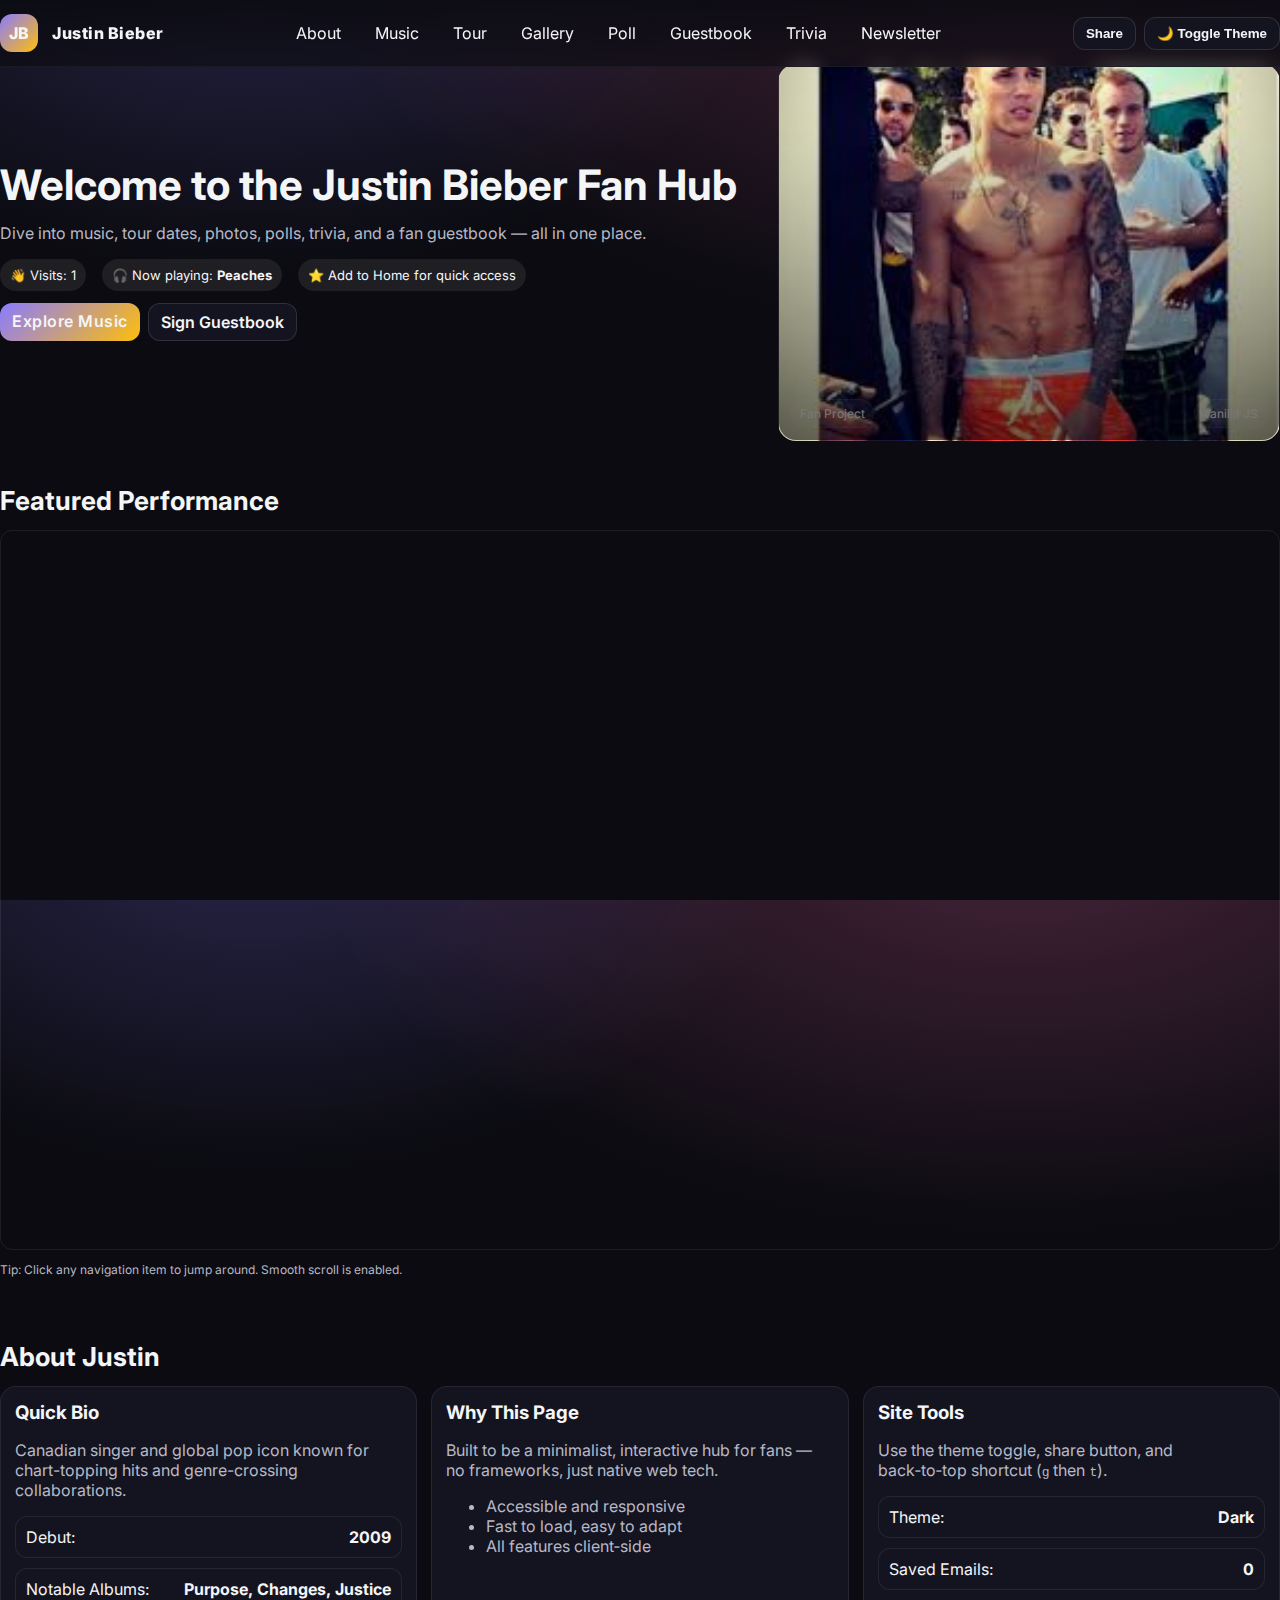
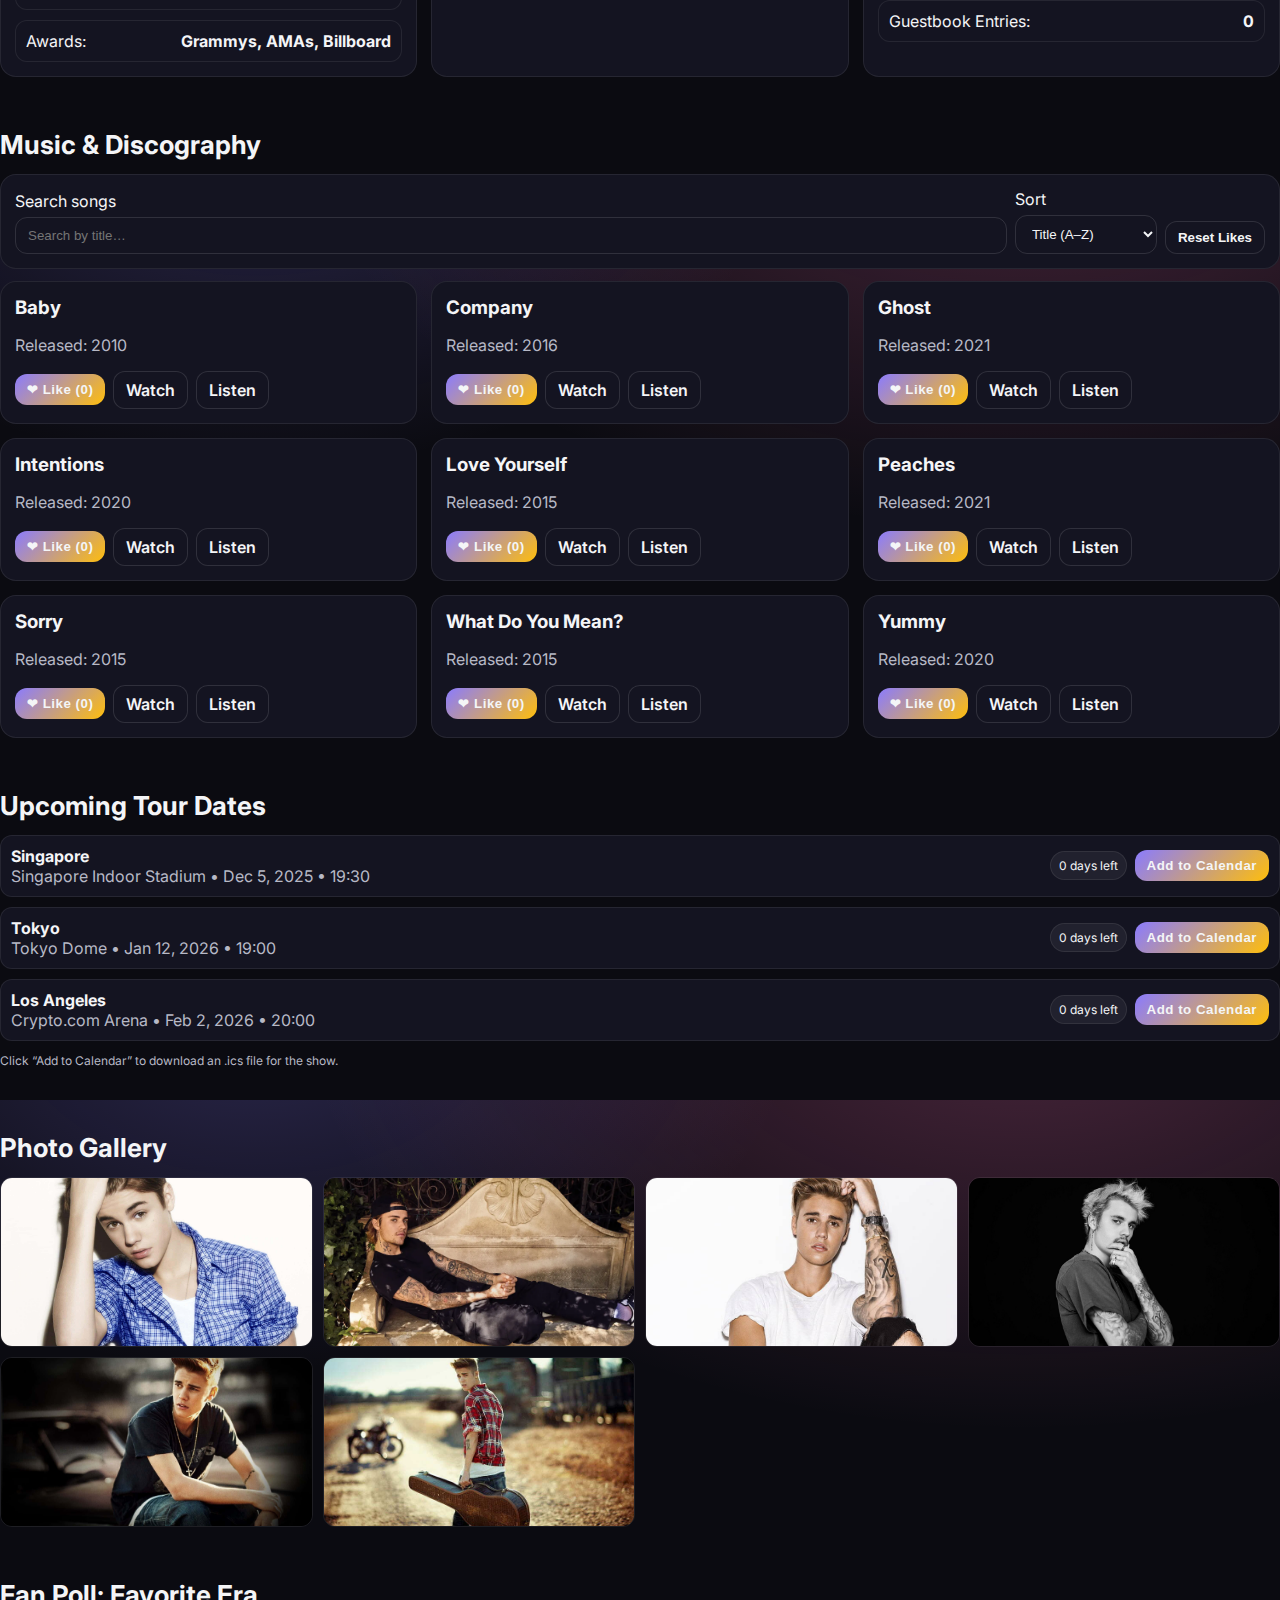
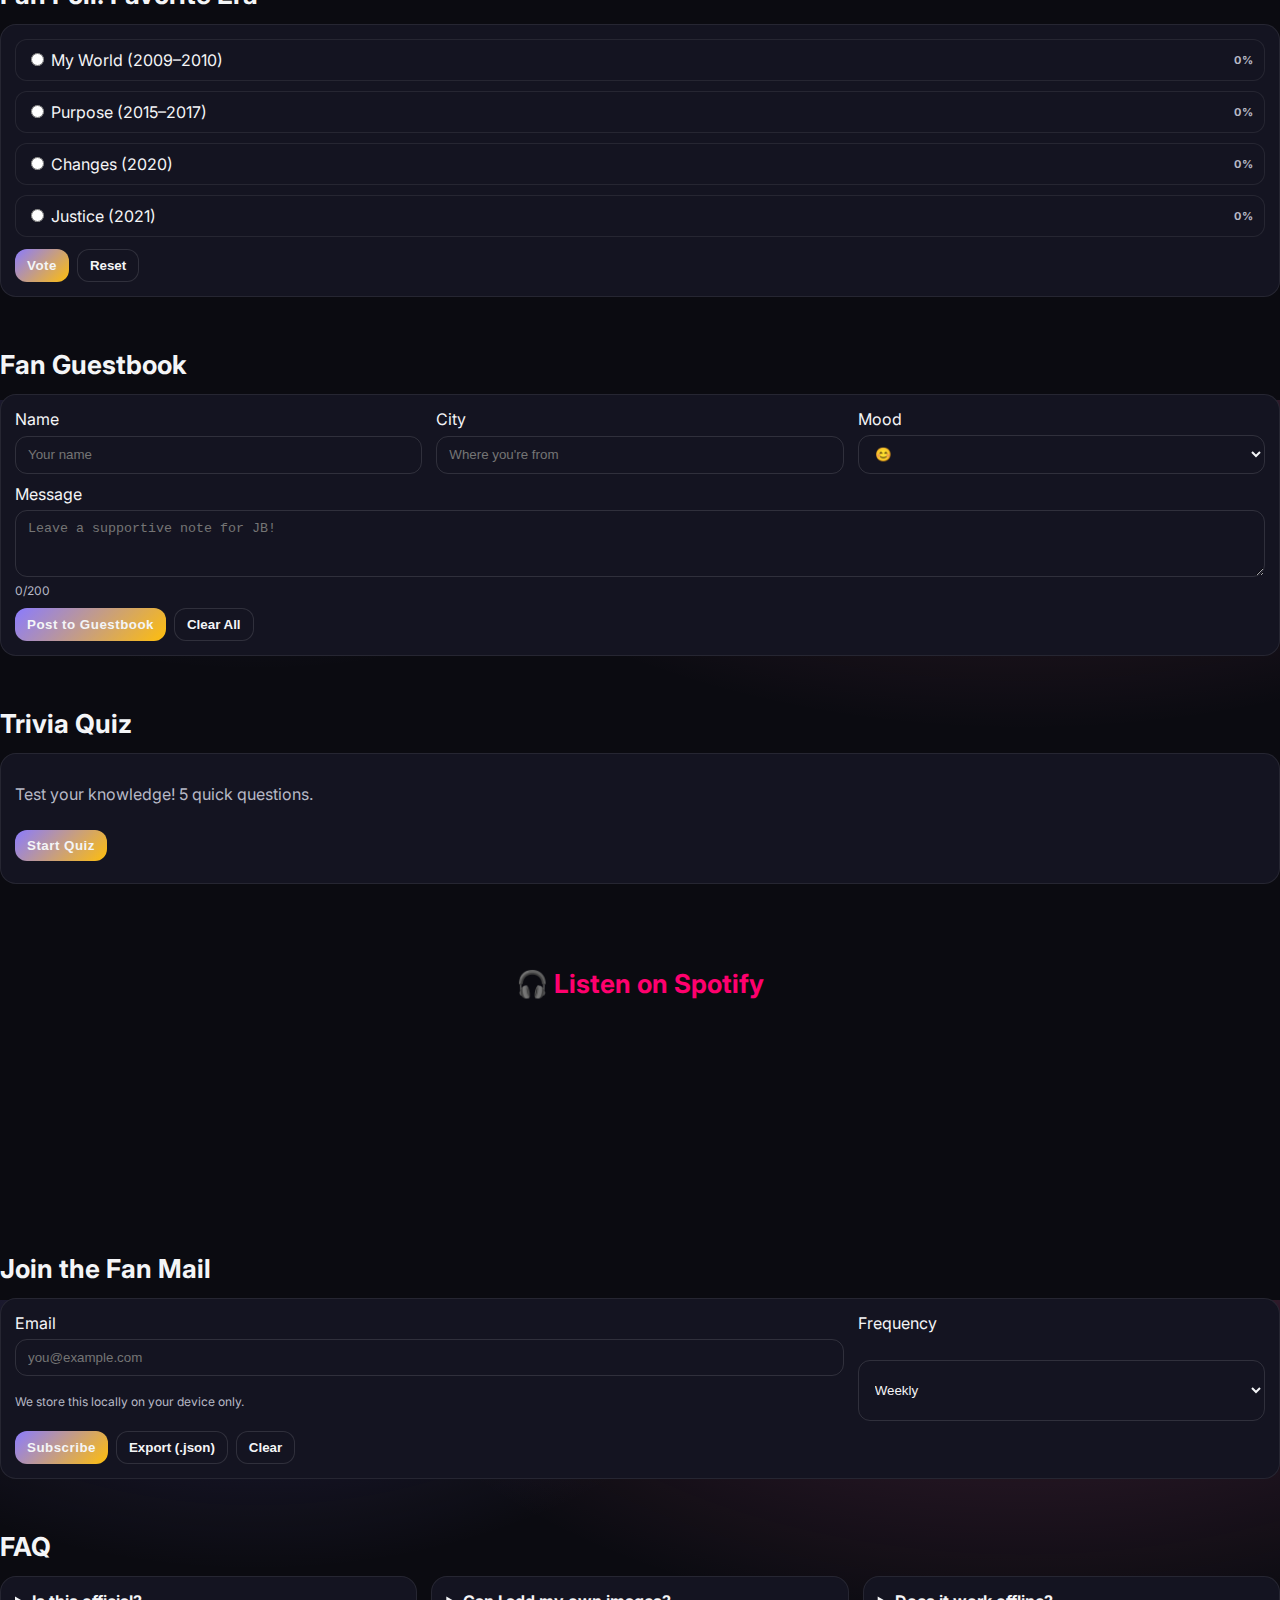
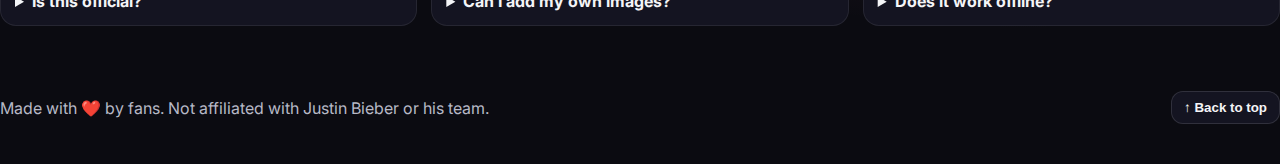
<file: fanpage.html>
<!DOCTYPE html>
<html lang="en">

<head>
    <meta charset="utf-8" />
    <meta name="viewport" content="width=device-width, initial-scale=1" />
    <title>Justin Bieber — Fan Page</title>
    <meta name="description"
        content="A fan-made, interactive Justin Bieber page built with vanilla HTML, CSS, and JS." />
    <link rel="preconnect" href="https://fonts.googleapis.com">
    <link rel="preconnect" href="https://fonts.gstatic.com" crossorigin>
    <link href="https://fonts.googleapis.com/css2?family=Inter:wght@400;600;800&display=swap" rel="stylesheet">
    <style>
        :root {
            --bg: #0b0b11;
            --elev: #141421;
            --text: #f4f5f7;
            --muted: #b7b9c6;
            --brand: #8a7bff;
            --accent: #ff72b6;
            --success: #3dd9a3;
            --warning: #ffd166;
            --danger: #ff6b6b;
            --ring: rgba(138, 123, 255, .45);
            --primary: #ff006e;
            /* Hot pink */
            --secondary: #8338ec;
            /* Purple */
            --accent: #ffbe0b;
            /* Yellow */

        }

        [data-theme="light"] {
            --bg: #ffffff;
            --elev: #f4f4f8;
            --text: #111217;
            --muted: #4a4d57;
            --brand: #5b45ff;
            --accent: #ff4fa3;
            --ring: rgba(91, 69, 255, .35);
        }

        * {
            box-sizing: border-box
        }

        html,
        body {
            height: 100%
        }

        body {
            margin: 0;
            font-family: Inter, system-ui, -apple-system, Segoe UI, Roboto, Arial, sans-serif;
            background: radial-gradient(1200px 700px at 80% -10%, rgba(255, 114, 182, .25), transparent 60%),
                radial-gradient(900px 600px at 20% -10%, rgba(138, 123, 255, .25), transparent 60%),
                var(--bg);
            color: var(--text);
        }

        a {
            color: inherit;
            text-decoration: none
        }

        /* Header */
        header {
            position: fixed;
            top: 0;
            z-index: 50;
            width: 100%;
            backdrop-filter: blur(8px);
            background: linear-gradient(180deg, rgba(11, 11, 17, .9), rgba(11, 11, 17, .6));
            border-bottom: 1px solid rgba(255, 255, 255, .06);
        }

        .container {
            max-width: 1300px;
            margin: 0 auto;
            padding: 10 16px
        }

        .nav {
            display: flex;
            align-items: center;
            justify-content: space-between;
            padding: 14px 0
        }

        .nav .left {
            display: flex;
            align-items: center;
            gap: 14px
        }

        .logo {
            width: 38px;
            height: 38px;
            border-radius: 12px;
            display: grid;
            place-items: center;
            background: linear-gradient(135deg, var(--brand), var(--accent));
            font-weight: 800;
            letter-spacing: .5px
        }

        .brand {
            font-weight: 800;
            letter-spacing: .5px
        }

        nav ul {
            list-style: none;
            display: flex;
            gap: 14px;
            padding: 0;
            margin: 0;
            flex-wrap: wrap
        }

        nav a {
            padding: 8px 10px;
            border-radius: 10px
        }

        nav a.active,
        nav a:hover {
            background: rgba(255, 255, 255, .08)
        }

        .actions {
            display: flex;
            gap: 8px;
            align-items: center
        }

        .btn {
            border: 1px solid rgba(255, 255, 255, .12);
            background: var(--elev);
            color: var(--text);
            padding: 8px 12px;
            border-radius: 12px;
            cursor: pointer;
            transition: .2s;
            font-weight: 600
        }

        .btn:hover {
            transform: translateY(-1px)
        }

        .btn.brand {
            background: linear-gradient(135deg, var(--brand), var(--accent));
            border: none
        }

        /* Hero */
        .hero {
            display: grid;
            grid-template-columns: 1.2fr .8fr;
            gap: 24px;
            align-items: center;
            padding: 32px 0 18px;
            margin: 32px 0 0;
        }

        .hero h1 {
            font-size: 42px;
            line-height: 1.05;
            margin: 0 0 8px
        }

        .kicker {
            color: var(--muted);
            font-weight: 600;
            letter-spacing: .1em;
            text-transform: uppercase;
            font-size: 12px
        }

        .hero p {
            color: var(--muted)
        }

        .statbar {
            display: flex;
            gap: 16px;
            flex-wrap: wrap;
            margin-top: 8px
        }

        .pill {
            padding: 8px 10px;
            border-radius: 999px;
            background: rgba(255, 255, 255, .08);
            font-size: 13px
        }

        .hero-card {
            aspect-ratio: 4/3;
            border-radius: 18px;
            overflow: hidden;
            position: relative;
            border: 1px solid rgba(255, 255, 255, .08);
            background: url('./justin/justin7.jpg') center/cover no-repeat;
        }

        .hero-card::after {
            content: "";
            position: absolute;
            inset: 0;
            background: linear-gradient(180deg, transparent, rgba(0, 0, 0, .55))
        }

        .hero-card .caption {
            position: absolute;
            left: 12px;
            bottom: 12px;
            right: 12px;
            display: flex;
            justify-content: space-between;
            align-items: end
        }

        /* Sections */
        section {
            scroll-margin-top: 84px;
            padding: 26px 0
        }

        h2 {
            font-size: 26px;
            margin: 0 0 14px
        }

        .grid {
            display: grid;
            gap: 14px
        }

        .grid.cols-3 {
            grid-template-columns: repeat(3, minmax(0, 1fr))
        }

        .grid.cols-4 {
            grid-template-columns: repeat(4, minmax(0, 1fr))
        }

        .card {
            background: var(--elev);
            border: 1px solid rgba(255, 255, 255, .08);
            border-radius: 16px;
            padding: 14px
        }

        .card h3 {
            margin: 0 0 6px
        }

        .muted {
            color: var(--muted)
        }

        .chip {
            display: inline-flex;
            align-items: center;
            gap: 6px;
            padding: 6px 8px;
            border-radius: 999px;
            font-size: 12px;
            background: rgba(255, 255, 255, .06);
            border: 1px solid rgba(255, 255, 255, .08)
        }

        .media {
            width: 100%;
            aspect-ratio: 16/9;
            border-radius: 12px;
            overflow: hidden;
            border: 1px solid rgba(255, 255, 255, .08)
        }

        iframe {
            width: 100%;
            height: 100%;
            border: 0
        }

        /* Gallery */
        .gallery {
            display: grid;
            grid-template-columns: repeat(4, minmax(0, 1fr));
            gap: 10px
        }

        .gallery img {
            width: 100%;
            height: 170px;
            object-fit: cover;
            border-radius: 12px;
            cursor: pointer;
            border: 1px solid rgba(255, 255, 255, .08)
        }

        /* Modal */
        .modal {
            position: fixed;
            inset: 0;
            background: rgba(0, 0, 0, .8);
            display: none;
            align-items: center;
            justify-content: center;
            z-index: 100
        }

        .modal.open {
            display: flex
        }

        .modal img {
            max-width: 92vw;
            max-height: 86vh;
            border-radius: 12px;
        }

        /* Lists */
        .list {
            display: grid;
            gap: 10px
        }

        .list .row {
            display: flex;
            align-items: center;
            justify-content: space-between;
            gap: 10px;
            padding: 10px;
            border-radius: 12px;
            background: var(--elev);
            border: 1px solid rgba(255, 255, 255, .08)
        }

        /* Forms */
        .field {
            display: grid;
            gap: 6px;
        }

        .field input,
        .field textarea,
        .field select {
            padding: 10px 12px;
            border-radius: 12px;
            border: 1px solid rgba(255, 255, 255, .12);
            background: transparent;
            color: var(--text)
        }

        .hint {
            font-size: 12px;
            color: var(--muted)
        }

        .ring {
            outline: 2px solid var(--ring)
        }

        /* Footer */
        footer {
            padding: 30px 0;
            color: var(--muted)
        }

        /* Responsive */
        @media (max-width: 900px) {
            .hero {
                grid-template-columns: 1fr;
            }

            .gallery {
                grid-template-columns: repeat(2, minmax(0, 1fr))
            }

            .grid.cols-3 {
                grid-template-columns: repeat(2, minmax(0, 1fr))
            }

            .grid.cols-4 {
                grid-template-columns: repeat(2, minmax(0, 1fr))
            }
        }

        @media (max-width: 560px) {
            nav ul {
                display: none
            }

            .gallery {
                grid-template-columns: repeat(1, minmax(0, 1fr))
            }

            .grid.cols-3,
            .grid.cols-4 {
                grid-template-columns: repeat(1, minmax(0, 1fr))
            }
        }

        /* Toast */
        .toast {
            position: fixed;
            bottom: 16px;
            right: 16px;
            background: var(--elev);
            padding: 12px 14px;
            border-radius: 12px;
            border: 1px solid rgba(255, 255, 255, .08);
            display: none
        }

        .toast.show {
            display: block
        }

        .badge {
            font-size: 11px;
            font-weight: 700;
            letter-spacing: .08em;
            text-transform: uppercase;
            color: var(--muted)
        }

        #spotify {
            margin: 2rem auto;
            text-align: center;
            max-width: 800px;
        }

        #spotify h2 {
            margin-bottom: 1rem;
            color: var(--primary);
        }
    </style>
</head>

<body>
    <header>
        <div class="container nav">
            <div class="left">
                <div class="logo" aria-hidden="true">JB</div>
                <div class="brand">Justin Bieber </div>
            </div>
            <nav aria-label="Primary">
                <ul>
                    <li><a href="#about">About</a></li>
                    <li><a href="#music">Music</a></li>
                    <li><a href="#tour">Tour</a></li>
                    <li><a href="#gallery">Gallery</a></li>
                    <li><a href="#poll">Poll</a></li>
                    <li><a href="#guestbook">Guestbook</a></li>
                    <li><a href="#trivia">Trivia</a></li>
                    <li><a href="#newsletter">Newsletter</a></li>
                </ul>
            </nav>
            <div class="actions">
                <button id="shareBtn" class="btn" title="Share this page">Share</button>
                <button id="themeBtn" class="btn">🌙 Toggle Theme</button>
            </div>
        </div>
    </header>

    <main class="container">
        <!-- HERO -->
        <section class="hero" id="home" aria-labelledby="home-title">
            <div>
                <div class="kicker"></div>
                <h1 id="home-title">Welcome to the Justin Bieber Fan Hub</h1>
                <p>
                    Dive into music, tour dates, photos, polls, trivia, and a fan guestbook — all in one place.
                </p>
                <div class="statbar">
                    <span class="pill" id="visitorCount">👋 Visits: 0</span>
                    <span class="pill">🎧 Now playing: <strong>Peaches</strong></span>
                    <span class="pill">⭐ Add to Home for quick access</span>
                </div>
                <div style="margin-top:12px; display:flex; gap:8px; flex-wrap:wrap">
                    <a class="btn brand" href="#music">Explore Music</a>
                    <a class="btn" href="#guestbook">Sign Guestbook</a>
                </div>
            </div>
            <div class="hero-card" role="img" aria-label="Concert crowd with lights">
                <div class="caption">
                    <span class="chip">Fan Project</span>
                    <span class="chip">Vanilla JS</span>
                </div>
            </div>
        </section>

        <!-- MEDIA FEATURE -->
        <section aria-labelledby="media-title">
            <h2 id="media-title">Featured Performance</h2>
            <div class="media">
                <iframe src="https://www.youtube.com/embed/tQ0yjYUFKAE" title="Justin Bieber - Peaches (Live)"></iframe>
            </div>
            <p class="hint">Tip: Click any navigation item to jump around. Smooth scroll is enabled.</p>
        </section>

        <!-- ABOUT -->
        <section id="about" aria-labelledby="about-title">
            <h2 id="about-title">About Justin</h2>
            <div class="grid cols-3">
                <article class="card">
                    <h3>Quick Bio</h3>
                    <p class="muted">Canadian singer and global pop icon known for chart-topping hits and genre-crossing
                        collaborations.</p>
                    <div class="list">
                        <div class="row"><span>Debut:</span><strong>2009</strong></div>
                        <div class="row"><span>Notable Albums:</span><strong>Purpose, Changes, Justice</strong></div>
                        <div class="row"><span>Awards:</span><strong>Grammys, AMAs, Billboard</strong></div>
                    </div>
                </article>
                <article class="card">
                    <h3>Why This Page</h3>
                    <p class="muted">Built to be a minimalist, interactive hub for fans — no frameworks, just native web
                        tech.</p>
                    <ul class="muted">
                        <li>Accessible and responsive</li>
                        <li>Fast to load, easy to adapt</li>
                        <li>All features client‑side</li>
                    </ul>
                </article>
                <article class="card">
                    <h3>Site Tools</h3>
                    <p class="muted">Use the theme toggle, share button, and back‑to‑top shortcut (<kbd>g</kbd> then
                        <kbd>t</kbd>).
                    </p>
                    <div class="list">
                        <div class="row"><span>Theme:</span><strong id="themeStatus">Dark</strong></div>
                        <div class="row"><span>Saved Emails:</span><strong id="emailCount">0</strong></div>
                        <div class="row"><span>Guestbook Entries:</span><strong id="entryCount">0</strong></div>
                    </div>
                </article>
            </div>
        </section>

        <!-- MUSIC / DISCOGRAPHY -->
        <section id="music" aria-labelledby="music-title">
            <h2 id="music-title">Music & Discography</h2>
            <div class="card" style="margin-bottom:12px">
                <div style="display:flex; gap:8px; flex-wrap:wrap; align-items:end">
                    <div class="field" style="flex:1 1 260px">
                        <label for="songSearch">Search songs</label>
                        <input id="songSearch" type="search" placeholder="Search by title…" />
                    </div>
                    <div class="field">
                        <label for="sortSongs">Sort</label>
                        <select id="sortSongs">
                            <option value="title">Title (A–Z)</option>
                            <option value="year">Year (new→old)</option>
                            <option value="likes">Most liked</option>
                        </select>
                    </div>
                    <button id="clearLikes" class="btn" title="Reset likes">Reset Likes</button>
                </div>
            </div>
            <div class="grid cols-3" id="songsGrid" aria-live="polite"></div>
        </section>

        <!-- TOUR -->
        <section id="tour" aria-labelledby="tour-title">
            <h2 id="tour-title">Upcoming Tour Dates</h2>
            <div class="list" id="tourList"></div>
            <p class="hint">Click “Add to Calendar” to download an .ics file for the show.</p>
        </section>

        <!-- GALLERY -->
        <section id="gallery" aria-labelledby="gallery-title">
            <h2 id="gallery-title">Photo Gallery</h2>
            <div class="gallery" id="galleryGrid" aria-live="polite"></div>
            <div class="modal" id="lightbox" role="dialog" aria-modal="true" aria-label="Image preview">
                <img alt="Preview" />
            </div>
        </section>

        <!-- POLL -->
        <section id="poll" aria-labelledby="poll-title">
            <h2 id="poll-title">Fan Poll: Favorite Era</h2>
            <form class="card" id="pollForm">
                <div class="list">
                    <label class="row"><span><input type="radio" name="era" value="My World" required> My World
                            (2009–2010)</span> <span class="badge" id="myworldPct">0%</span></label>
                    <label class="row"><span><input type="radio" name="era" value="Purpose"> Purpose (2015–2017)</span>
                        <span class="badge" id="purposePct">0%</span></label>
                    <label class="row"><span><input type="radio" name="era" value="Changes"> Changes (2020)</span> <span
                            class="badge" id="changesPct">0%</span></label>
                    <label class="row"><span><input type="radio" name="era" value="Justice"> Justice (2021)</span> <span
                            class="badge" id="justicePct">0%</span></label>
                </div>
                <div style="display:flex; gap:8px; margin-top:12px">
                    <button class="btn brand" type="submit">Vote</button>
                    <button class="btn" type="button" id="resetPoll">Reset</button>
                </div>
                <p class="hint" id="pollThanks" hidden>Thanks for voting! Your vote is saved on this device.</p>
            </form>
        </section>

        <!-- GUESTBOOK -->
        <section id="guestbook" aria-labelledby="guestbook-title">
            <h2 id="guestbook-title">Fan Guestbook</h2>
            <form class="card" id="guestForm">
                <div class="grid cols-3">
                    <div class="field">
                        <label for="guestName">Name</label>
                        <input id="guestName" placeholder="Your name" required maxlength="40" />
                    </div>
                    <div class="field">
                        <label for="guestCity">City</label>
                        <input id="guestCity" placeholder="Where you're from" maxlength="40" />
                    </div>
                    <div class="field">
                        <label for="guestMood">Mood</label>
                        <select id="guestMood">
                            <option>😊</option>
                            <option>🥳</option>
                            <option>😭</option>
                            <option>🔥</option>
                            <option>💖</option>
                        </select>
                    </div>
                </div>
                <div class="field" style="margin-top:10px">
                    <label for="guestMessage">Message</label>
                    <textarea id="guestMessage" placeholder="Leave a supportive note for JB!" required rows="3"
                        maxlength="200"></textarea>
                    <div class="hint"><span id="charCount">0</span>/200</div>
                </div>
                <div style="display:flex; gap:8px; margin-top:10px">
                    <button class="btn brand" type="submit">Post to Guestbook</button>
                    <button class="btn" type="button" id="clearGuestbook">Clear All</button>
                </div>
            </form>
            <div class="list" id="guestEntries" aria-live="polite"></div>
        </section>

        <!-- TRIVIA -->
        <section id="trivia" aria-labelledby="trivia-title">
            <h2 id="trivia-title">Trivia Quiz</h2>
            <div class="card">
                <p class="muted">Test your knowledge! 5 quick questions.</p>
                <div id="quiz"></div>
                <button id="startQuiz" class="btn brand" style="margin-top:10px">Start Quiz</button>
                <div id="quizResult" class="hint" style="margin-top:8px"></div>
            </div>
        </section>

        <section id="spotify">
            <h2>🎧 Listen on Spotify</h2>
            <div class="spotify-embed">
                <iframe style="border-radius:12px"
                    src="https://open.spotify.com/embed/playlist/37i9dQZF1DXc2aPBXGmXrt"
                    width="100%" height="380" frameborder="0"
                    allow="autoplay; clipboard-write; encrypted-media; fullscreen; picture-in-picture" loading="lazy">
                </iframe>
            </div>
        </section>

        <!-- NEWSLETTER -->
        <section id="newsletter" aria-labelledby="newsletter-title">
            <h2 id="newsletter-title">Join the Fan Mail</h2>
            <form class="card" id="mailForm">
                <div class="grid cols-3">
                    <div class="field" style="grid-column: span 2">
                        <label for="mailEmail">Email</label>
                        <input id="mailEmail" type="email" placeholder="you@example.com" required />
                        <p class="hint">We store this locally on your device only.</p>
                    </div>
                    <div class="field">
                        <label for="mailFreq">Frequency</label>
                        <select id="mailFreq">
                            <option>Weekly</option>
                            <option>Monthly</option>
                            <option>Only big updates</option>
                        </select>
                    </div>
                </div>
                <div style="display:flex; gap:8px; margin-top:10px">
                    <button class="btn brand" type="submit">Subscribe</button>
                    <button class="btn" type="button" id="exportEmails">Export (.json)</button>
                    <button class="btn" type="button" id="clearEmails">Clear</button>
                </div>
            </form>
        </section>


        <!-- FAQ -->
        <section aria-labelledby="faq-title">
            <h2 id="faq-title">FAQ</h2>
            <div class="grid cols-3">
                <details class="card">
                    <summary><strong>Is this official?</strong></summary>
                    <p class="muted">No. It's a fan project for learning and fun.</p>
                </details>
                <details class="card">
                    <summary><strong>Can I add my own images?</strong></summary>
                    <p class="muted">Yes. Replace the gallery URLs in the script at the end of the file.</p>
                </details>
                <details class="card">
                    <summary><strong>Does it work offline?</strong></summary>
                    <p class="muted">Most parts do, since everything is client-side.</p>
                </details>
            </div>
        </section>



    </main>

    <footer class="container">
        <div style="display:flex; align-items:center; justify-content:space-between; gap:10px; flex-wrap:wrap">
            <p>Made with ❤️ by fans. Not affiliated with Justin Bieber or his team.</p>
            <button id="toTop" class="btn">↑ Back to top</button>
        </div>
    </footer>

    <div class="toast" id="toast" role="status" aria-live="polite"></div>

    <script>
        // ===== Utilities =====
        const $ = (sel, el = document) => el.querySelector(sel);
        const $$ = (sel, el = document) => Array.from(el.querySelectorAll(sel));
        const toast = (msg) => { const t = $('#toast'); t.textContent = msg; t.classList.add('show'); setTimeout(() => t.classList.remove('show'), 1800); };
        const save = (k, v) => localStorage.setItem(k, JSON.stringify(v));
        const load = (k, d = null) => { try { return JSON.parse(localStorage.getItem(k)) ?? d } catch { return d } };

        // ===== Nav active + smooth scroll =====
        $$('nav a').forEach(a => a.addEventListener('click', e => {
            e.preventDefault(); document.querySelector(a.getAttribute('href')).scrollIntoView({ behavior: 'smooth' });
        }));
        const onScroll = () => {
            const y = scrollY + 90;
            $$('main section[id]').forEach(sec => {
                const a = document.querySelector(`nav a[href="#${sec.id}"]`);
                if (!a) return; const top = sec.offsetTop, bottom = top + sec.offsetHeight; a.classList.toggle('active', y >= top && y < bottom);
            });
        };
        document.addEventListener('scroll', onScroll, { passive: true });

        // ===== Theme Toggle =====
        const THEME_KEY = 'jb_theme';
        const setTheme = (theme) => { document.documentElement.setAttribute('data-theme', theme); $('#themeStatus').textContent = theme === 'light' ? 'Light' : 'Dark'; save(THEME_KEY, theme); };
        const initTheme = () => setTheme(load(THEME_KEY, 'dark'));
        $('#themeBtn').addEventListener('click', () => setTheme(document.documentElement.getAttribute('data-theme') === 'light' ? 'dark' : 'light'));

        // ===== Visitor count (local device) =====
        const VISIT_KEY = 'jb_visits';
        const visits = (load(VISIT_KEY, 0) + 1); save(VISIT_KEY, visits); $('#visitorCount').textContent = `👋 Visits: ${visits}`;

        // ===== Share button =====
        $('#shareBtn').addEventListener('click', async () => {
            const data = { title: 'Justin Bieber — Fan Page', text: 'Check out this fan-made, interactive JB page!', url: location.href };
            if (navigator.share) { try { await navigator.share(data); } catch { } } else {
                await navigator.clipboard.writeText(location.href); toast('Link copied to clipboard');
            }
        });

        // ===== Back to top + keyboard shortcut =====
        $('#toTop').addEventListener('click', () => window.scrollTo({ top: 0, behavior: 'smooth' }));
        let gPressed = false; window.addEventListener('keydown', (e) => { if (e.key === 'g') { gPressed = true; setTimeout(() => gPressed = false, 700); } if (e.key === 't' && gPressed) { window.scrollTo({ top: 0, behavior: 'smooth' }); } });

        // ===== Songs data =====
        const SONG_KEY = 'jb_songLikes';
        const songs = [
            { title: 'Baby', year: 2010 },
            { title: 'Sorry', year: 2015 },
            { title: 'Love Yourself', year: 2015 },
            { title: 'Peaches', year: 2021 },
            { title: 'Yummy', year: 2020 },
            { title: 'What Do You Mean?', year: 2015 },
            { title: 'Ghost', year: 2021 },
            { title: 'Intentions', year: 2020 },
            { title: 'Company', year: 2016 }
        ];

        function renderSongs() {
            const grid = $('#songsGrid'); grid.innerHTML = '';
            const q = $('#songSearch').value.toLowerCase();
            const likes = load(SONG_KEY, {});
            let arr = songs.filter(s => s.title.toLowerCase().includes(q));
            const sort = $('#sortSongs').value;
            if (sort === 'title') arr.sort((a, b) => a.title.localeCompare(b.title));
            if (sort === 'year') arr.sort((a, b) => b.year - a.year);
            if (sort === 'likes') arr.sort((a, b) => (likes[b.title] || 0) - (likes[a.title] || 0));
            arr.forEach(s => {
                const n = likes[s.title] || 0;
                const el = document.createElement('article'); el.className = 'card';
                el.innerHTML = `
          <h3>${s.title}</h3>
          <p class="muted">Released: ${s.year}</p>
          <div style="display:flex; gap:8px; align-items:center">
            <button class="btn brand likeBtn">❤ Like (<span>${n}</span>)</button>
            <a class="btn" href="https://www.youtube.com/results?search_query=${encodeURIComponent('Justin Bieber ' + s.title)}" target="_blank" rel="noopener">Watch</a>
            <a class="btn" href="https://open.spotify.com/search/${encodeURIComponent('Justin Bieber ' + s.title)}" target="_blank" rel="noopener">Listen</a>
          </div>`;
                el.querySelector('.likeBtn').addEventListener('click', () => {
                    const map = load(SONG_KEY, {}); map[s.title] = (map[s.title] || 0) + 1; save(SONG_KEY, map); el.querySelector('span').textContent = map[s.title];
                });
                grid.appendChild(el);
            });
        }
        $('#songSearch').addEventListener('input', renderSongs);
        $('#sortSongs').addEventListener('change', renderSongs);
        $('#clearLikes').addEventListener('click', () => { localStorage.removeItem(SONG_KEY); renderSongs(); toast('Likes reset'); });

        // ===== Tour dates (sample) + ICS download =====
        const tourDates = [
            { city: 'Singapore', venue: 'Singapore Indoor Stadium', date: '2025-12-05', time: '19:30' },
            { city: 'Tokyo', venue: 'Tokyo Dome', date: '2026-01-12', time: '19:00' },
            { city: 'Los Angeles', venue: 'Crypto.com Arena', date: '2026-02-02', time: '20:00' },
        ];
        function icsFor(show) {
            const dtStart = show.date.replaceAll('-', '') + 'T' + show.time.replace(':', '') + '00';
            const dtEnd = dtStart; // simple ics
            const ics = `BEGIN:VCALENDAR\nVERSION:2.0\nPRODID:-//FanPage//JB//EN\nBEGIN:VEVENT\nUID:${crypto.randomUUID()}\nDTSTAMP:${new Date().toISOString().replace(/[-:]/g, '').split('.')[0]}Z\nDTSTART:${dtStart}\nDTEND:${dtEnd}\nSUMMARY:Justin Bieber — ${show.city}\nLOCATION:${show.venue}\nEND:VEVENT\nEND:VCALENDAR`;
            return new Blob([ics], { type: 'text/calendar' });
        }
        function renderTour() {
            const list = $('#tourList'); list.innerHTML = '';
            tourDates.forEach(show => {
                const el = document.createElement('div'); el.className = 'row';
                const when = new Date(show.date + 'T' + (show.time || '19:00'));
                const left = Math.max(0, Math.floor((+when - Date.now()) / 86400000));
                el.innerHTML = `<div style="display:grid">
          <strong>${show.city}</strong>
          <span class="muted">${show.venue} • ${new Date(show.date).toLocaleDateString(undefined, { year: 'numeric', month: 'short', day: 'numeric' })} • ${show.time}</span>
        </div>
        <div style="display:flex; gap:8px; align-items:center">
          <span class="chip">${left} days left</span>
          <button class="btn brand">Add to Calendar</button>
        </div>`;
                el.querySelector('button').addEventListener('click', () => {
                    const blob = icsFor(show); const url = URL.createObjectURL(blob);
                    const a = document.createElement('a'); a.href = url; a.download = `JB-${show.city}-${show.date}.ics`; a.click(); URL.revokeObjectURL(url);
                });
                list.appendChild(el);
            });
        }

        // ===== Gallery (replace URLs if you want) =====
        const gallery = [
            './justin/justin1.jpg',
            './justin/justin2.jpg',
            './justin/justin3.jpg',
            './justin/justin4.jpg',
            './justin/justin5.jpg',
            './justin/justin6.jpg',
        ];
        function renderGallery() {
            const g = $('#galleryGrid'); g.innerHTML = '';
            gallery.forEach(src => {
                const img = document.createElement('img'); img.src = src; img.alt = 'Concert photo'; img.loading = 'lazy';
                img.addEventListener('click', () => { $('#lightbox img').src = src; $('#lightbox').classList.add('open'); });
                g.appendChild(img);
            });
            $('#lightbox').addEventListener('click', (e) => { if (e.target.id === 'lightbox') e.currentTarget.classList.remove('open'); });
        }

        // ===== Poll =====
        const POLL_KEY = 'jb_poll';
        const pollForm = $('#pollForm');
        function updatePollUI() {
            const votes = load(POLL_KEY, { 'My World': 0, 'Purpose': 0, 'Changes': 0, 'Justice': 0 });
            const total = Object.values(votes).reduce((a, b) => a + b, 0) || 1;
            $('#myworldPct').textContent = Math.round(100 * votes['My World'] / total) + '%';
            $('#purposePct').textContent = Math.round(100 * votes['Purpose'] / total) + '%';
            $('#changesPct').textContent = Math.round(100 * votes['Changes'] / total) + '%';
            $('#justicePct').textContent = Math.round(100 * votes['Justice'] / total) + '%';
        }
        pollForm.addEventListener('submit', (e) => {
            e.preventDefault(); const era = new FormData(pollForm).get('era');
            const votes = load(POLL_KEY, { 'My World': 0, 'Purpose': 0, 'Changes': 0, 'Justice': 0 });
            votes[era]++; save(POLL_KEY, votes); updatePollUI(); $('#pollThanks').hidden = false; toast('Vote recorded');
        });
        $('#resetPoll').addEventListener('click', () => { localStorage.removeItem(POLL_KEY); updatePollUI(); $('#pollThanks').hidden = true; });

        // ===== Guestbook =====
        const BOOK_KEY = 'jb_guestbook';
        const guestForm = $('#guestForm');
        const entriesEl = $('#guestEntries');
        const maxChars = 200; const cc = $('#charCount');
        $('#guestMessage').addEventListener('input', e => { cc.textContent = e.target.value.length; if (e.target.value.length > maxChars) { e.target.classList.add('ring'); } else { e.target.classList.remove('ring'); } });
        function renderGuestbook() {
            const entries = load(BOOK_KEY, []); entriesEl.innerHTML = ''; $('#entryCount').textContent = entries.length;
            entries.forEach((it, idx) => {
                const row = document.createElement('div'); row.className = 'row';
                row.innerHTML = `<div style="display:grid">
          <strong>${it.name} ${it.mood || ''}</strong>
          <span class="muted">${it.city || 'Unknown'} • ${new Date(it.ts).toLocaleString()}</span>
          <span>${it.msg}</span>
        </div>
        <div style="display:flex; gap:8px">
          <button class="btn" data-act="copy">Copy</button>
          <button class="btn" data-act="delete">Delete</button>
        </div>`;
                row.addEventListener('click', async (e) => {
                    if (e.target.dataset.act === 'delete') {
                        const arr = load(BOOK_KEY, []); arr.splice(idx, 1); save(BOOK_KEY, arr); renderGuestbook(); toast('Deleted');
                    } else if (e.target.dataset.act === 'copy') {
                        await navigator.clipboard.writeText(`${it.name} (${it.city}): ${it.msg}`); toast('Copied');
                    }
                });
                entriesEl.appendChild(row);
            });
        }
        guestForm.addEventListener('submit', (e) => {
            e.preventDefault();
            const name = $('#guestName').value.trim(); const city = $('#guestCity').value.trim(); const msg = $('#guestMessage').value.trim(); const mood = $('#guestMood').value;
            if (!name || !msg) return;
            const entries = load(BOOK_KEY, []); entries.unshift({ name, city, msg, mood, ts: Date.now() }); save(BOOK_KEY, entries);
            guestForm.reset(); cc.textContent = '0'; renderGuestbook(); toast('Posted!');
        });
        $('#clearGuestbook').addEventListener('click', () => { if (confirm('Clear all entries on this device?')) { localStorage.removeItem(BOOK_KEY); renderGuestbook(); } });

        // ===== Quiz =====
        const quizData = [
            { q: 'Which track features the lyric “Is it too late now to say sorry?”', a: ['Baby', 'Sorry', 'Yummy', 'Ghost'], c: 1 },
            { q: 'Album that includes “Love Yourself”?', a: ['Believe', 'Purpose', 'Justice', 'Changes'], c: 1 },
            { q: 'Song with Daniel Caesar & Giveon:', a: ['Peaches', 'Company', 'Intentions', 'Ghost'], c: 0 },
            { q: '“What Do You Mean?” released in:', a: ['2011', '2013', '2015', '2017'], c: 2 },
            { q: 'Collab with Quavo:', a: ['Intentions', 'Yummy', 'Love Yourself', 'Baby'], c: 0 }
        ];
        function startQuiz() {
            const root = $('#quiz'); root.innerHTML = ''; $('#quizResult').textContent = '';
            let score = 0, i = 0;
            const render = () => {
                const item = quizData[i];
                root.innerHTML = `<div class="card" style="background:transparent; border:none; padding:0">
          <h3>Q${i + 1}. ${item.q}</h3>
          <div class="grid cols-3" id="answers"></div>
        </div>`;
                item.a.forEach((txt, idx) => {
                    const b = document.createElement('button'); b.className = 'btn'; b.textContent = txt;
                    b.addEventListener('click', () => {
                        if (idx === item.c) { score++; toast('Correct!'); } else { toast('Not quite'); }
                        i++; if (i < quizData.length) render(); else { $('#quizResult').textContent = `You scored ${score}/${quizData.length}.`; }
                    });
                    $('#answers').appendChild(b);
                });
            };
            render();
        }
        $('#startQuiz').addEventListener('click', startQuiz);

        // ===== Newsletter =====
        const MAIL_KEY = 'jb_emails';
        function updateEmailCount() { $('#emailCount').textContent = load(MAIL_KEY, []).length; }
        $('#mailForm').addEventListener('submit', (e) => {
            e.preventDefault(); const email = $('#mailEmail').value.trim(); const freq = $('#mailFreq').value;
            if (!/^[^\s@]+@[^\s@]+\.[^\s@]+$/.test(email)) return toast('Please enter a valid email');
            const arr = load(MAIL_KEY, []); if (arr.some(it => it.email === email)) return toast('Already subscribed here');
            arr.push({ email, freq, ts: Date.now() }); save(MAIL_KEY, arr); e.target.reset(); updateEmailCount(); toast('Subscribed (locally)');
        });
        $('#exportEmails').addEventListener('click', () => {
            const data = JSON.stringify(load(MAIL_KEY, []), null, 2);
            const blob = new Blob([data], { type: 'application/json' });
            const url = URL.createObjectURL(blob); const a = document.createElement('a'); a.href = url; a.download = 'jb-fan-mails.json'; a.click(); URL.revokeObjectURL(url);
        });
        $('#clearEmails').addEventListener('click', () => { if (confirm('Clear saved emails on this device?')) { localStorage.removeItem(MAIL_KEY); updateEmailCount(); } });

        // ===== Init =====
        function init() {
            initTheme();
            renderSongs();
            renderTour();
            renderGallery();
            renderGuestbook();
            updatePollUI();
            updateEmailCount();
            onScroll();
        }
        init();
    </script>
</body>

</html>
</file>
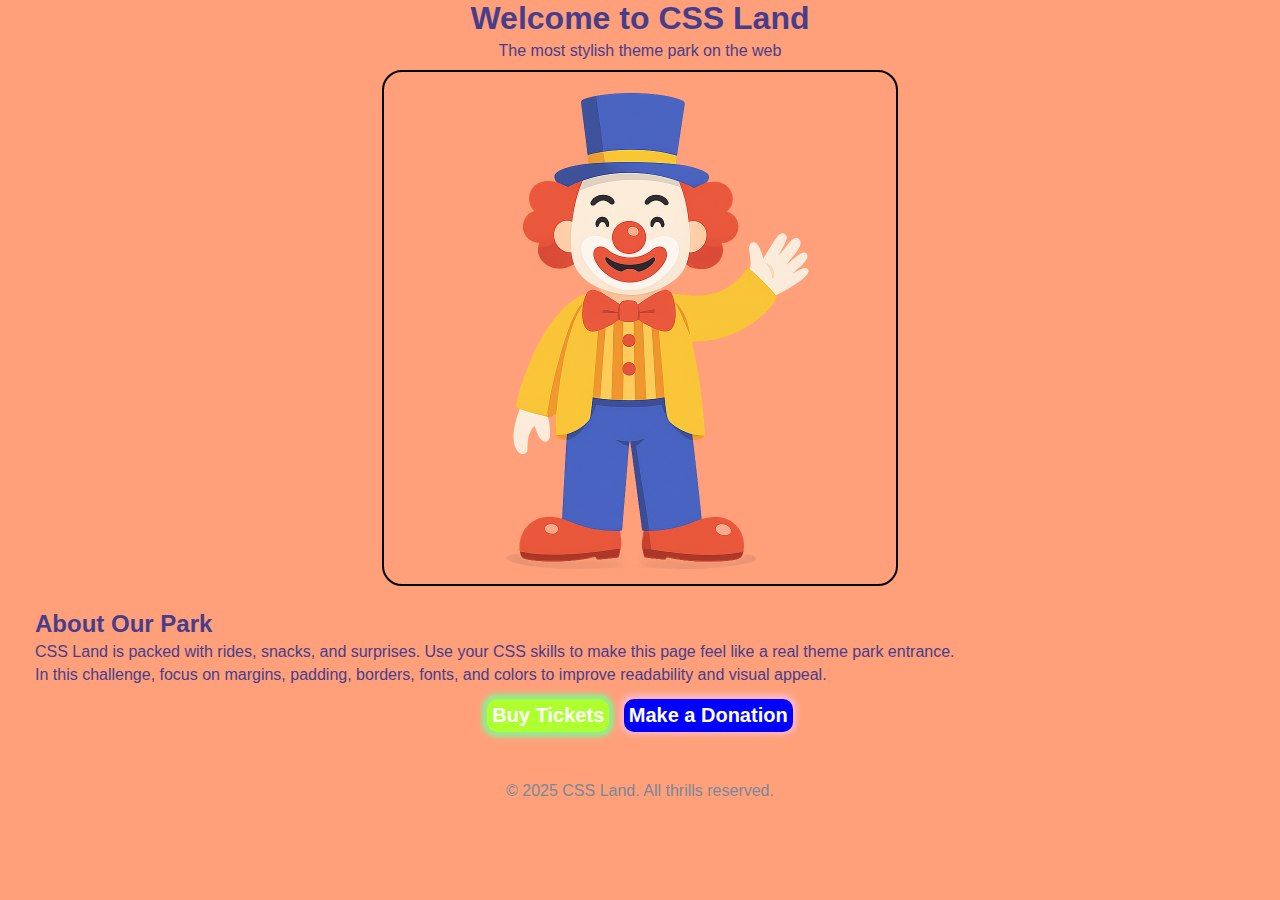
<file: Challenge1/home.html>
<!DOCTYPE html>
<html lang="en">
<head>
    <meta charset="UTF-8" />
    <meta name="viewport" content="width=device-width, initial-scale=1.0"/>
    <title>Challenge 1 - CSS Land - Welcome</title>
    <link rel="stylesheet" href="styles.css"/>
</head>
<body>

    <!-- DO NOT MODIFY HTML
         YOU MAY ONLY EDIT styles.css
    -->

    <div class="container">

        <header class="site-header">
            <h1>Welcome to <span class="park-name">CSS Land</span></h1>
            <p class="tagline">The most stylish theme park on the web</p>
        </header>

        <main>
            <section class="hero">
                <div class="mascot-placeholder" aria-label="Mascot placeholder" role="img">
                    <img id="mascot-image" src="mascot.png">
                </div>
            </section>

            <section class="about">
                <h2>About Our Park</h2>
                <p>CSS Land is packed with rides, snacks, and surprises. Use your CSS skills to make this
                    page feel like a real theme park entrance.
                </p>
                <p>In this challenge, focus on margins, padding, borders, fonts, and colors to improve
                    readability and visual appeal.
                </p>
            </section>

            <section class="actions">
                <button class="buy-tickets">Buy Tickets</button>
                <button class="make-donation">Make a Donation</button>
            </section>
        </main>

        <footer class="site-footer">
            <p>© 2025 CSS Land. All thrills reserved.</p>
        </footer>

    </div>

</body>
</html>
</file>
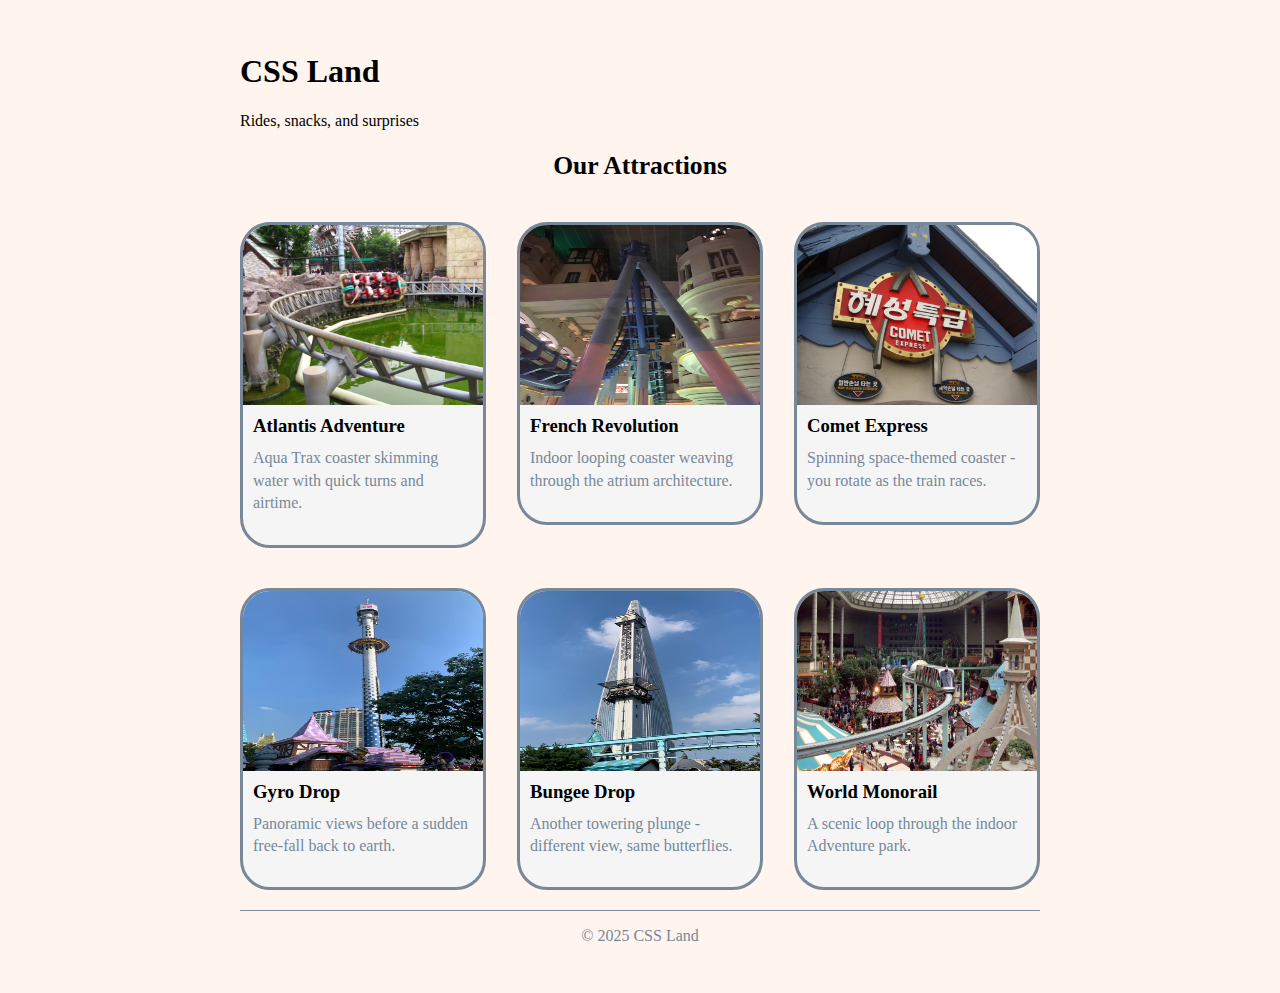
<file: Challenge2/home.html>
<!DOCTYPE html>
<html lang="en">
<head>
    <meta charset="UTF-8" />
    <meta name="viewport" content="width=device-width, initial-scale=1.0"/>
    <title>Challenge 2 - CSS Land - Attractions Gallery</title>
    <link rel="stylesheet" href="styles.css"/>
</head>
<body>

    <!-- DO NOT MODIFY home.html -->
    <!-- Add all styling in styles.css -->

    <div class="container">
        <header class="site-header">
            <h1>CSS Land</h1>
            <p class="tagline">Rides, snacks, and surprises</p>
        </header>

        <main>
            <section class="attractions">
                <h2>Our Attractions</h2>

                <div class="cards">
                    <article class="card">
                        <img src="images/atlantis.jpg" alt="Atlantis Adventure at Lotte World">
                        <h3>Atlantis Adventure</h3>
                        <p class="blurb">Aqua Trax coaster skimming water with quick turns and airtime.</p>
                    </article>

                    <article class="card">
                        <img src="images/french.jpg" alt="French Revolution indoor coaster">
                        <h3>French Revolution</h3>
                        <p class="blurb">Indoor looping coaster weaving through the atrium architecture.</p>
                    </article>

                    <article class="card">
                        <img src="images/comet.jpg" alt="Comet Express at Lotte World">
                        <h3>Comet Express</h3>
                        <p class="blurb">Spinning space-themed coaster - you rotate as the train races.</p>
                    </article>

                    <article class="card">
                        <img src="images/gyro.jpg" alt="Gyro Drop tower ride at Lotte World">
                        <h3>Gyro Drop</h3>
                        <p class="blurb">Panoramic views before a sudden free-fall back to earth.</p>
                    </article>

                    <article class="card">
                        <img src="images/bungee.jpg" alt="Bungee Drop at Lotte World">
                        <h3>Bungee Drop</h3>
                        <p class="blurb">Another towering plunge - different view, same butterflies.</p>
                    </article>

                    <article class="card">
                        <img src="images/monorail.jpg" alt="World Monorail at Lotte World Adventure">
                        <h3>World Monorail</h3>
                        <p class="blurb">A scenic loop through the indoor Adventure park.</p>
                    </article>
                </div>
            </section>
        </main>

        <footer class="site-footer">
            <p>© 2025 CSS Land</p>
        </footer>
    </div>

</body>
</html>
</file>
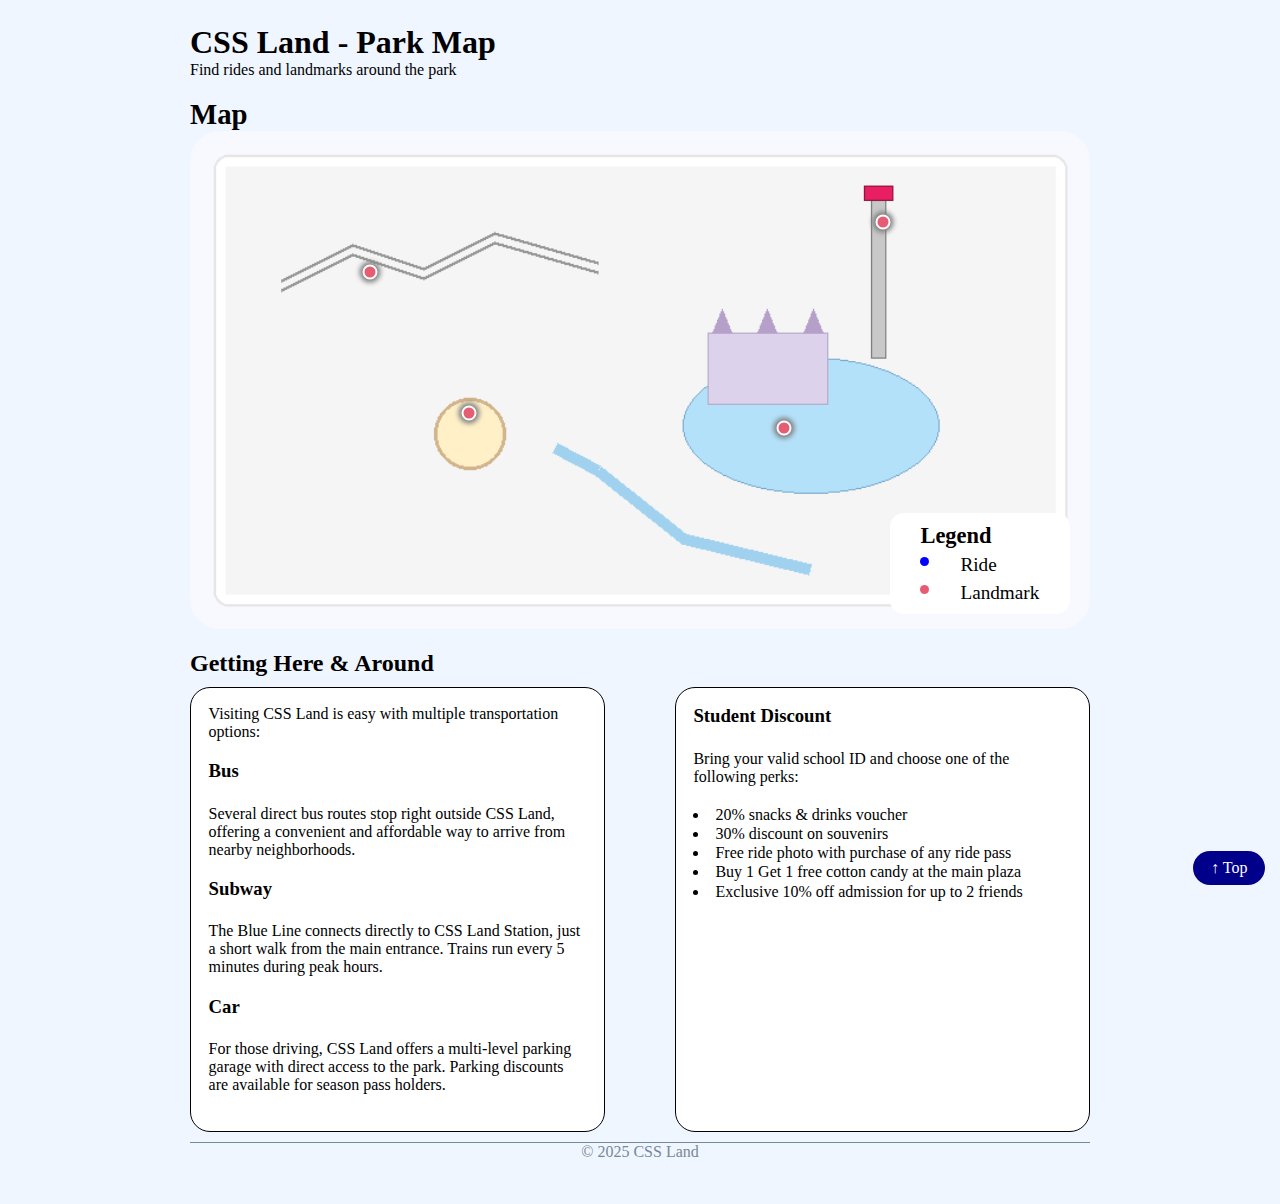
<file: Challenge3/home.html>
<!DOCTYPE html>
<html lang="en">
<head>
    <meta charset="UTF-8" />
    <meta name="viewport" content="width=device-width, initial-scale=1.0"/>
    <title>Challenge 3 - CSS Land - Park Map</title>
    <link rel="stylesheet" href="styles.css"/>
</head>
<body id="top">
    <!-- DO NOT MODIFY home.html -->
    <!-- Add all your styles in styles.css -->

    <div class="container">
        <header class="site-header">
            <h1>CSS Land - Park Map</h1>
            <p class="tagline">Find rides and landmarks around the park</p>
        </header>

        <main>
            <section class="map-section">
                <h2>Map</h2>

                <!-- Map wrapper: make this the positioning context -->
                <div class="map-wrapper">
                    <!-- Map image -->
                    <img class="park-map" src="map.png" alt="CSS Land Park Map">

                    <!-- Attraction markers (place precisely on the map) -->
                    <button class="marker" id="marker-atlantis" aria-label="Atlantis Adventure">
                        <span class="tooltip">Atlantis Adventure</span>
                    </button>

                    <button class="marker" id="marker-gyro" aria-label="Gyro Drop">
                        <span class="tooltip">Gyro Drop</span>
                    </button>

                    <button class="marker" id="marker-carousel" aria-label="Carousel Dreams">
                        <span class="tooltip">Carousel Dreams</span>
                    </button>

                    <button class="marker" id="marker-river" aria-label="River Rapids">
                        <span class="tooltip">River Rapids</span>
                    </button>

                    <!-- Legend box pinned to map corner -->
                    <aside class="legend">
                        <h3>Legend</h3>
                        <ul>
                            <li><span class="dot ride"></span> Ride</li>
                            <li><span class="dot landmark"></span> Landmark</li>
                        </ul>
                    </aside>
                </div>
            </section>

            <section class="transport">
                <h2>Getting Here & Around</h2>
                <div class="transport-columns">
                    <!-- Left column: Transportation info -->
                    <div class="transport-info">
                        <p>Visiting CSS Land is easy with multiple transportation options:</p>

                        <h3>Bus</h3>
                        <p>Several direct bus routes stop right outside CSS Land, offering a convenient and affordable way to arrive from nearby neighborhoods.</p>

                        <h3>Subway</h3>
                        <p>The Blue Line connects directly to CSS Land Station, just a short walk from the main entrance. Trains run every 5 minutes during peak hours.</p>

                        <h3>Car</h3>
                        <p>For those driving, CSS Land offers a multi-level parking garage with direct access to the park. Parking discounts are available for season pass holders.</p>
                    </div>

                    <!-- Right column: Student discount info -->
                    <div class="transport-discounts">
                        <h3>Student Discount</h3>
                        <p>Bring your valid school ID and choose one of the following perks:</p>
                        <ul>
                            <li>20% snacks & drinks voucher</li>
                            <li>30% discount on souvenirs</li>
                            <li>Free ride photo with purchase of any ride pass</li>
                            <li>Buy 1 Get 1 free cotton candy at the main plaza</li>
                            <li>Exclusive 10% off admission for up to 2 friends</li>
                        </ul>
                    </div>
                </div>
            </section>

        </main>

        <!-- Fixed Back to Top button -->
        <a href="#top" class="back-to-top" aria-label="Back to top">↑ Top</a>

        <footer class="site-footer">
            <p>© 2025 CSS Land</p>
        </footer>
    </div>
</body>
</html>
</file>
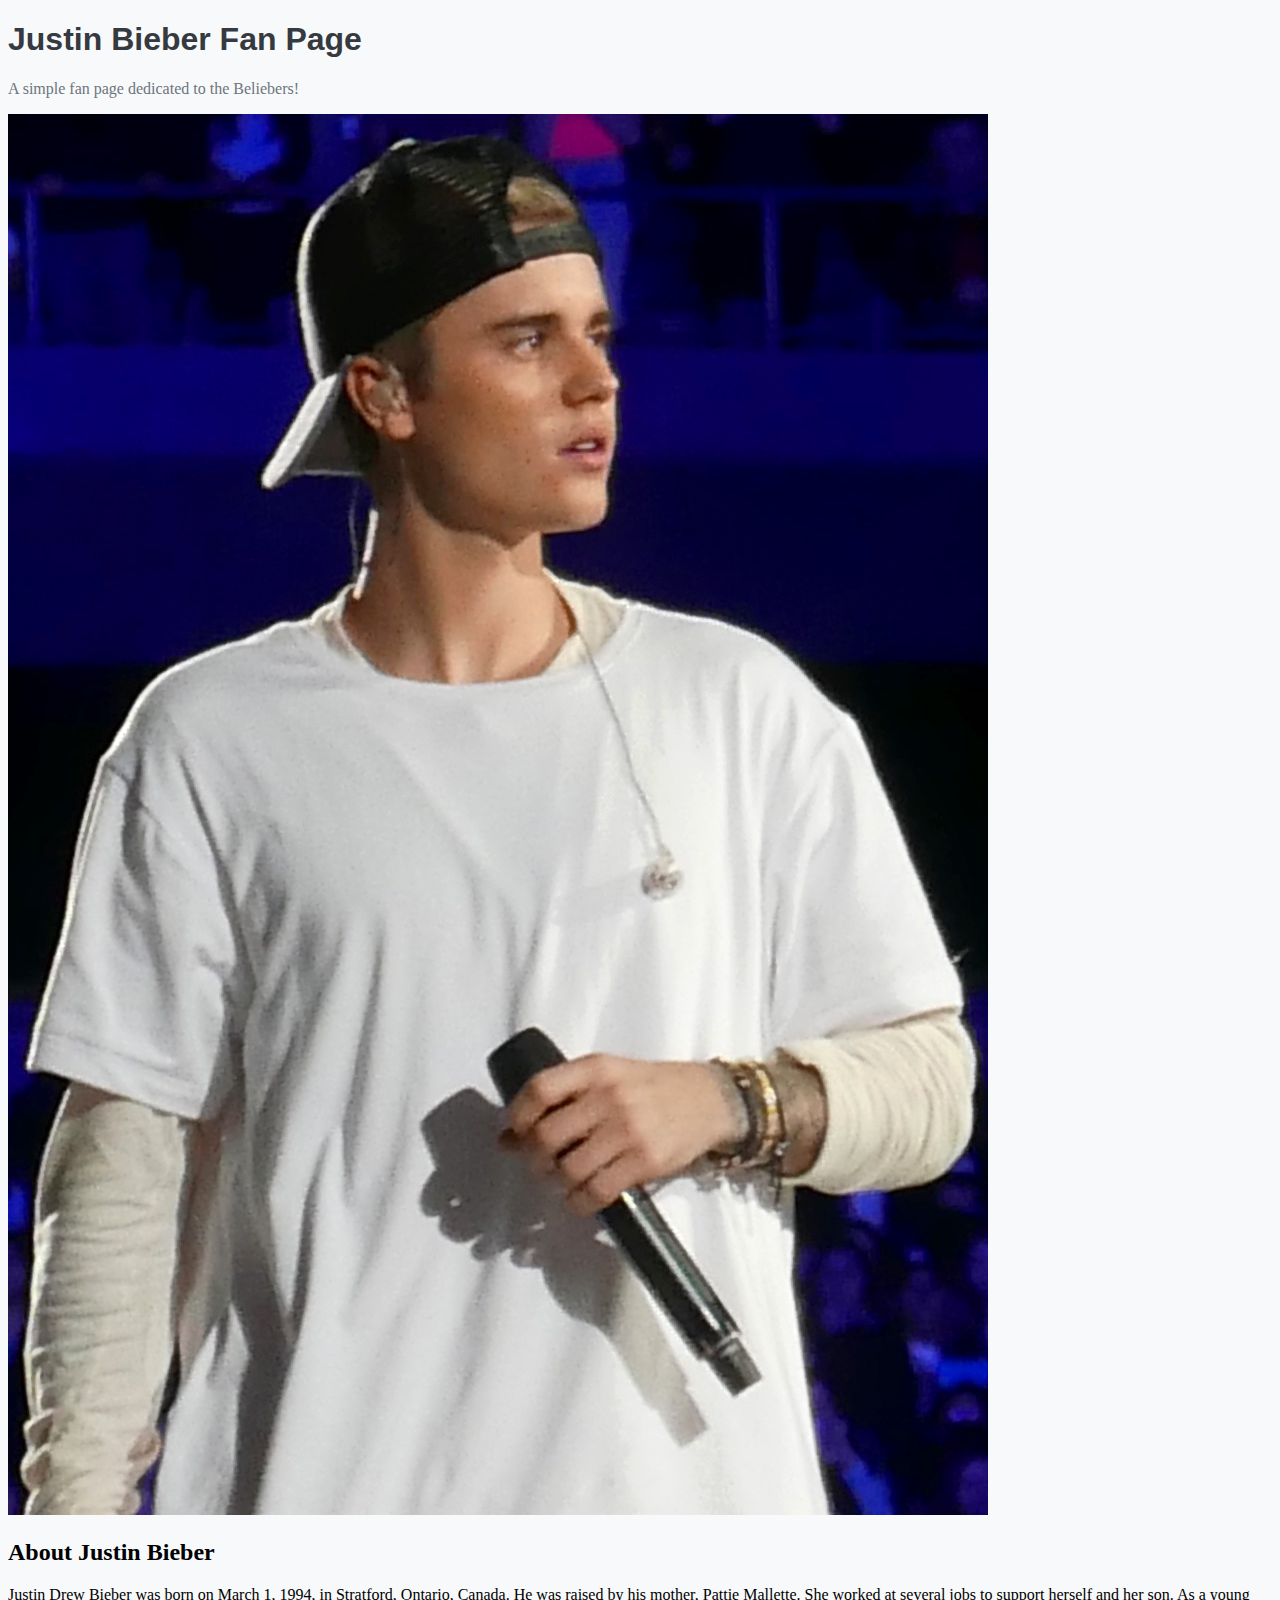
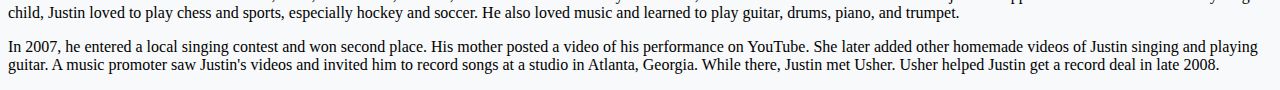
<file: Week3/Challenge1/justin.html>
<!DOCTYPE html>
<html lang="en">

<head>
    <meta charset="UTF-8">
    <meta name="viewport" content="width=device-width, initial-scale=1.0">
    <title>Challenge 1 - Justin</title>

    <!-- Bootstrap CSS -->
    <link href="https://cdn.jsdelivr.net/npm/bootstrap@5.3.7/dist/css/bootstrap.min.css" rel="stylesheet"
        integrity="sha384-LN+7fdVzj6u52u30Kp6M/trliBMCMKTyK833zpbD+pXdCLuTusPj697FH4R/5mcr" crossorigin="anonymous">

    <!-- External CSS -->
    <link rel="stylesheet" href="styles.css">

</head>

<body>

    <div class="container">

        <div class="row">
            <!-- Task 1
                 - The text such as Heading and Paragraph must be horizontally centered (Use appropriate Bootstrap classes)
                 - There should be some margin at the Top and at the Bottom of the text (Use appropriate Bootstrap classes)
            -->
            <div class="col-12">
                <h1 class="text-center mt-3 mb-2">Justin Bieber Fan Page</h1>
                <p class="lead text-center">A simple fan page dedicated to the Beliebers!</p>
            </div>
        </div>

        <div class="row">

            <!-- Task 2
                    Add your columns here -->

            <!-- You can find Justin's photo in Challenge1/justin_concert.jpg -->
            <div class="col-md-6 mx-auto">
                <img class="img-fluid rounded" src="justin_concert.jpg">
            </div>
            <div class="col-md-6 mx-auto">
                <h2 class="mt-1">About Justin Bieber</h2>

                <p>
                    Justin Drew Bieber was born on March 1, 1994, in Stratford, Ontario, Canada. He was raised by his
                    mother, Pattie Mallette. She worked at several jobs to support herself and her son. As a young
                    child, Justin loved to play chess and sports, especially hockey and soccer. He also loved music and learned
                    to play guitar, drums, piano, and trumpet.
                </p>

                <p>
                    In 2007, he entered a local singing contest and won second place. His mother posted a video of his
                    performance on YouTube. She later added other homemade videos of Justin singing and playing guitar.
                    A
                    music promoter saw Justin's videos and invited him to record songs at a studio in Atlanta, Georgia.
                    While there, Justin met Usher. Usher helped Justin get a record deal in late 2008.
                </p>

            </div>





        </div>

    </div>

    <!-- Bootstrap JavaScript -->
    <script src="https://cdn.jsdelivr.net/npm/bootstrap@5.3.7/dist/js/bootstrap.bundle.min.js"
        integrity="sha384-ndDqU0Gzau9qJ1lfW4pNLlhNTkCfHzAVBReH9diLvGRem5+R9g2FzA8ZGN954O5Q"
        crossorigin="anonymous"></script>

</body>

</html>
</file>
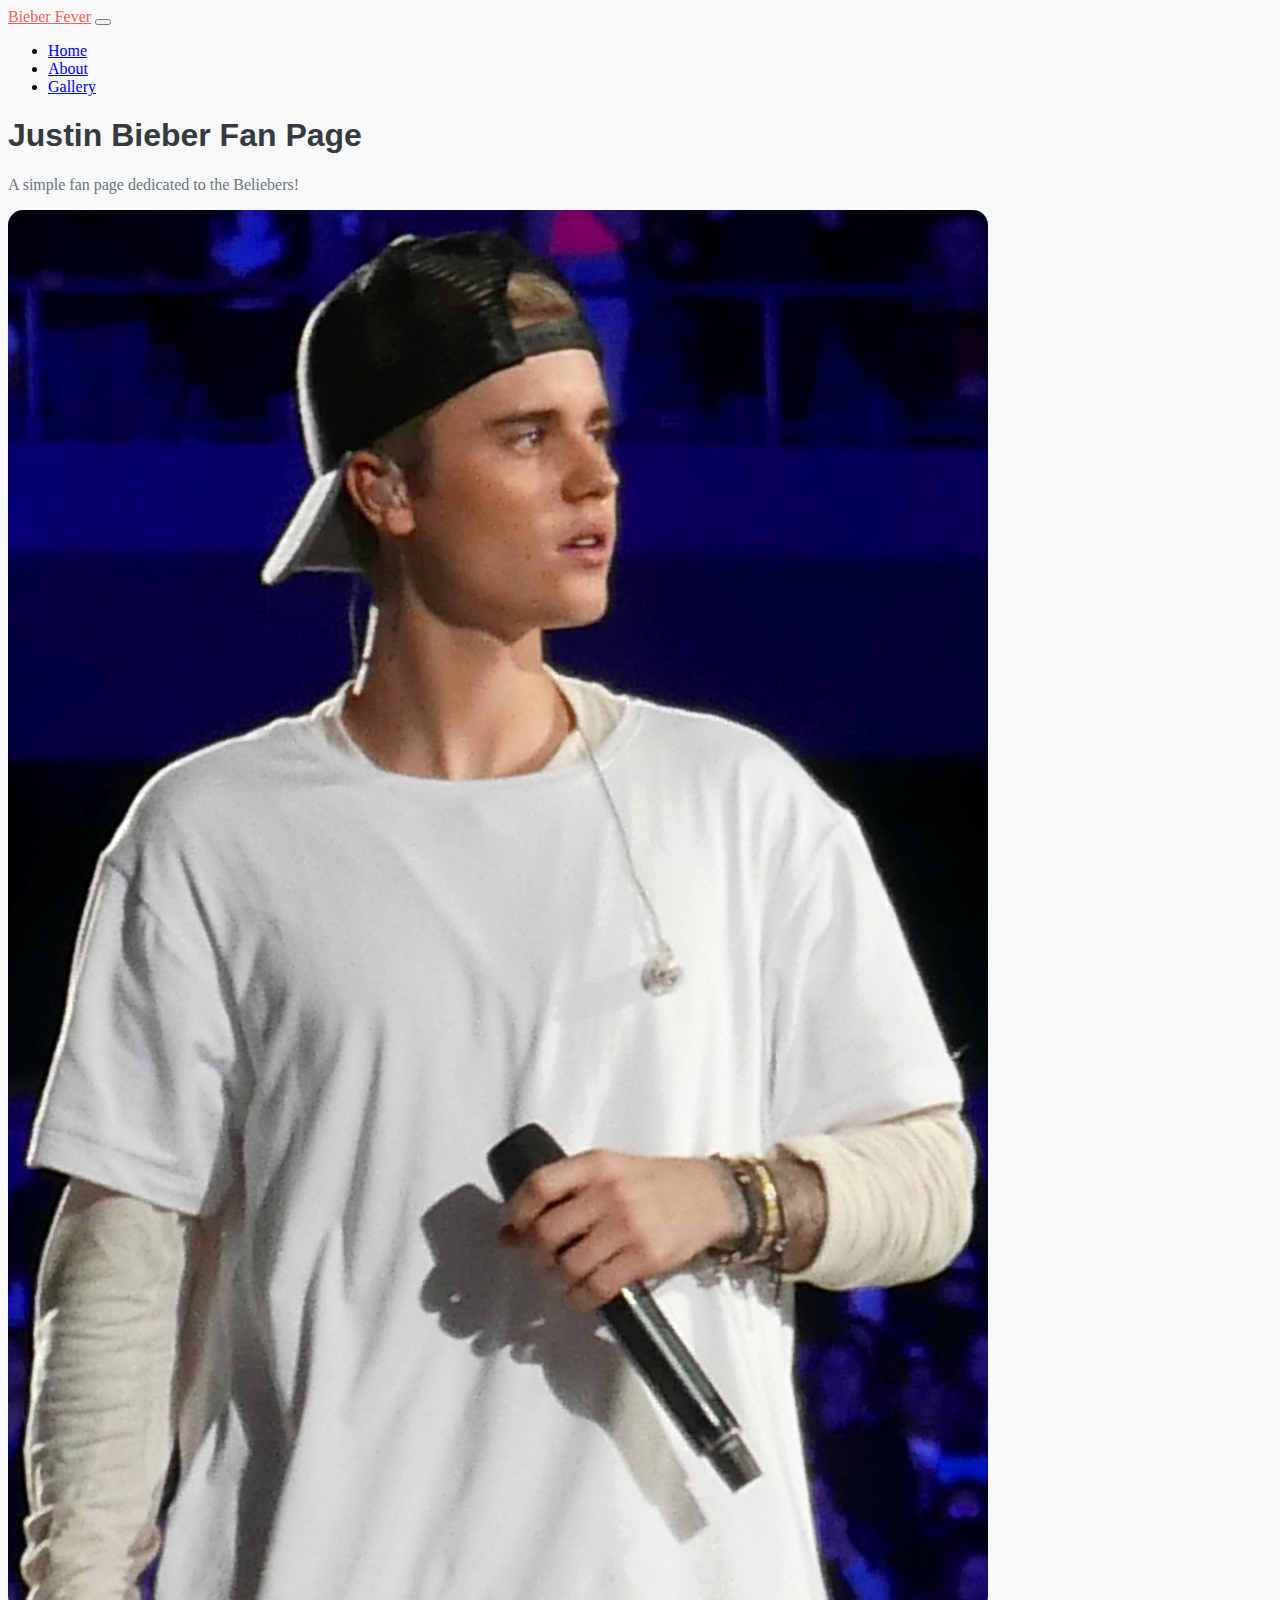
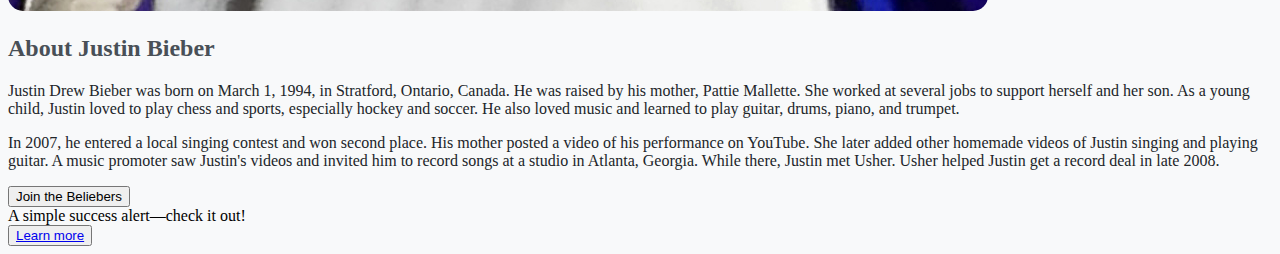
<file: Week3/Challenge2/justin.html>
<!DOCTYPE html>
<html lang="en">

<head>
    <meta charset="UTF-8">
    <meta name="viewport" content="width=device-width, initial-scale=1.0">
    <title>Challenge 2 - Justin</title>

    <!-- Bootstrap CSS -->
    <link href="https://cdn.jsdelivr.net/npm/bootstrap@5.3.7/dist/css/bootstrap.min.css" rel="stylesheet"
        integrity="sha384-LN+7fdVzj6u52u30Kp6M/trliBMCMKTyK833zpbD+pXdCLuTusPj697FH4R/5mcr" crossorigin="anonymous">

    <!-- External CSS -->
    <link rel="stylesheet" href="styles.css">

</head>

<body>

    <div class="container">

        <!-- Task 1
             - Add a navigtion bar
        -->

        <nav class="navbar navbar-dark bg-dark navbar-expand-lg">
            <div class="container-fluid">
                <a class="navbar-brand" href="#">Bieber Fever</a>
                <button class="navbar-toggler" type="button" data-bs-toggle="collapse"
                    data-bs-target="#navbarToggleExternalContent" aria-controls="navbarToggleExternalContent"
                    aria-expanded="false" aria-label="Toggle navigation">
                    <span class="navbar-toggler-icon"></span>
                </button>
            </div>
            <div class="collapse navbar-collapse" id="navbarToggleExternalContent" data-bs-theme="dark">

                <ul class="navbar-nav  flex-lg-row bg-dark text-light p-2">
                    <li class="nav-item">
                        <a class="nav-link active" aria-current="page" href="#">Home</a>
                    </li>
                    <li class="nav-item">
                        <a class="nav-link" href="#">About</a>
                    </li>
                    <li class="nav-item">
                        <a class="nav-link" href="#">Gallery</a>
                    </li>

                </ul>
            </div>
        </nav>



        <div class="row">
            <div class="col-12 text-center my-4">
                <h1>Justin Bieber Fan Page</h1>
                <p class="lead">A simple fan page dedicated to the Beliebers!</p>
            </div>
        </div>

        <div class="row">

            <div class="col-md-6 text-center">
                <img src="justin_concert.jpg" class="img-fluid rounded" alt="Justin Bieber">
            </div>

            <div class="col-md-6 my-2">

                <h2>About Justin Bieber</h2>

                <p>Justin Drew Bieber was born on March 1, 1994, in Stratford, Ontario, Canada. He was raised by his
                    mother, Pattie Mallette. She worked at several jobs to support herself and her son. As a young
                    child, Justin loved to play chess and sports, especially hockey and soccer. He also loved music and
                    learned to play guitar, drums, piano, and trumpet.</p>

                <p>In 2007, he entered a local singing contest and won second place. His mother posted a video of his
                    performance on YouTube. She later added other homemade videos of Justin singing and playing guitar.
                    A music promoter saw Justin's videos and invited him to record songs at a studio in Atlanta,
                    Georgia. While there, Justin met Usher. Usher helped Justin get a record deal in late 2008.</p>
            </div>

        </div>

        <!-- Task 2
             - Add 2 buttons
        -->
        <div class="row">
            <div class="col-12 my-2">
                <button class="btn bg-danger text-white w-100" type="button" data-bs-toggle="collapse"
                    data-bs-target="#collapseExample" aria-expanded="false" aria-controls="collapseExample">
                    Join the
                    Beliebers
                </button>

                <div class="collapse" id="collapseExample">
                    <div class="alert alert-success mt-2" role="alert">
                        A simple success alert—check it out!
                    </div>
                </div>
            </div>



        </div>
        <div class="row">
            <div class="col-12 my-2">
                <button type="button" class="btn bg-primary  w-100"> <a class="text-white text-decoration-none" href="https://www.justinbiebermusic.com" target="_blank">Learn more </a></button>
            </div>
        </div>
    </div>


    <!-- Bootstrap JavaScript -->
    <script src="https://cdn.jsdelivr.net/npm/bootstrap@5.3.7/dist/js/bootstrap.bundle.min.js"
        integrity="sha384-ndDqU0Gzau9qJ1lfW4pNLlhNTkCfHzAVBReH9diLvGRem5+R9g2FzA8ZGN954O5Q"
        crossorigin="anonymous"></script>

</body>

</html>
</file>
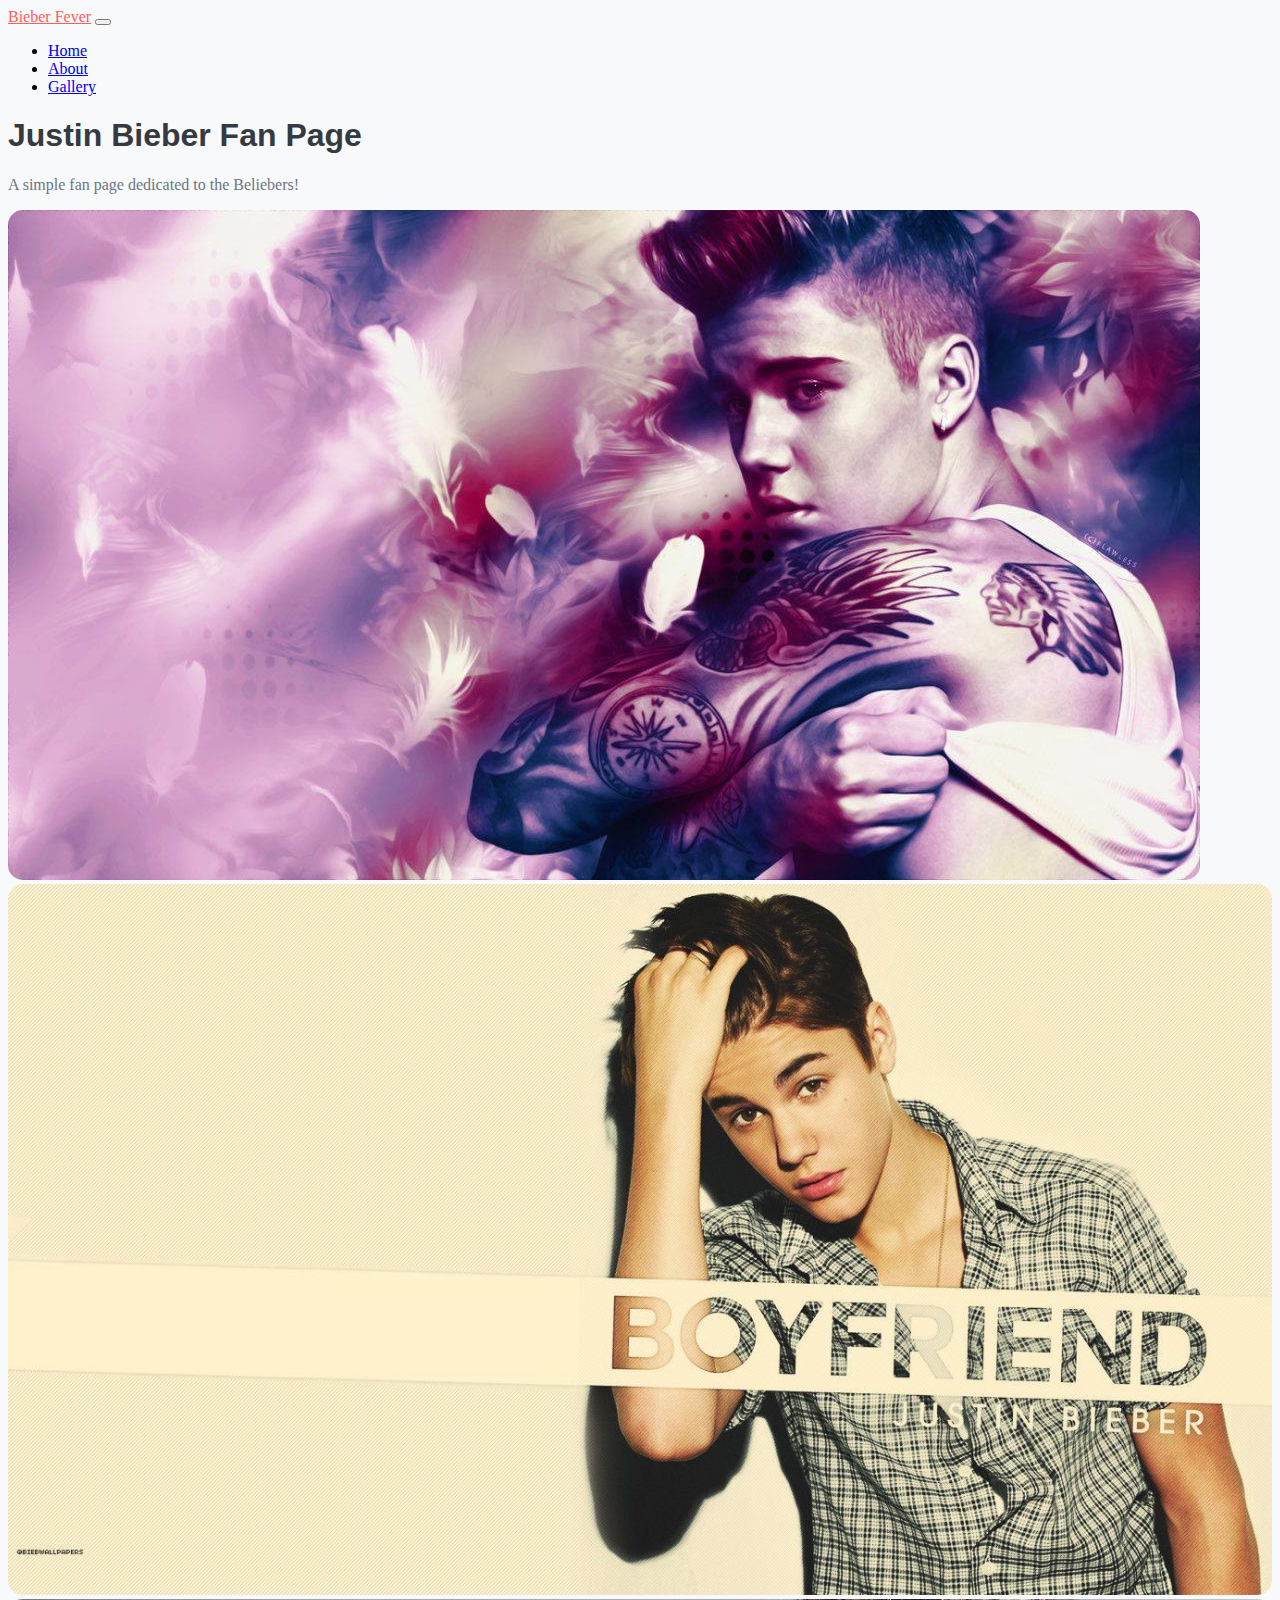
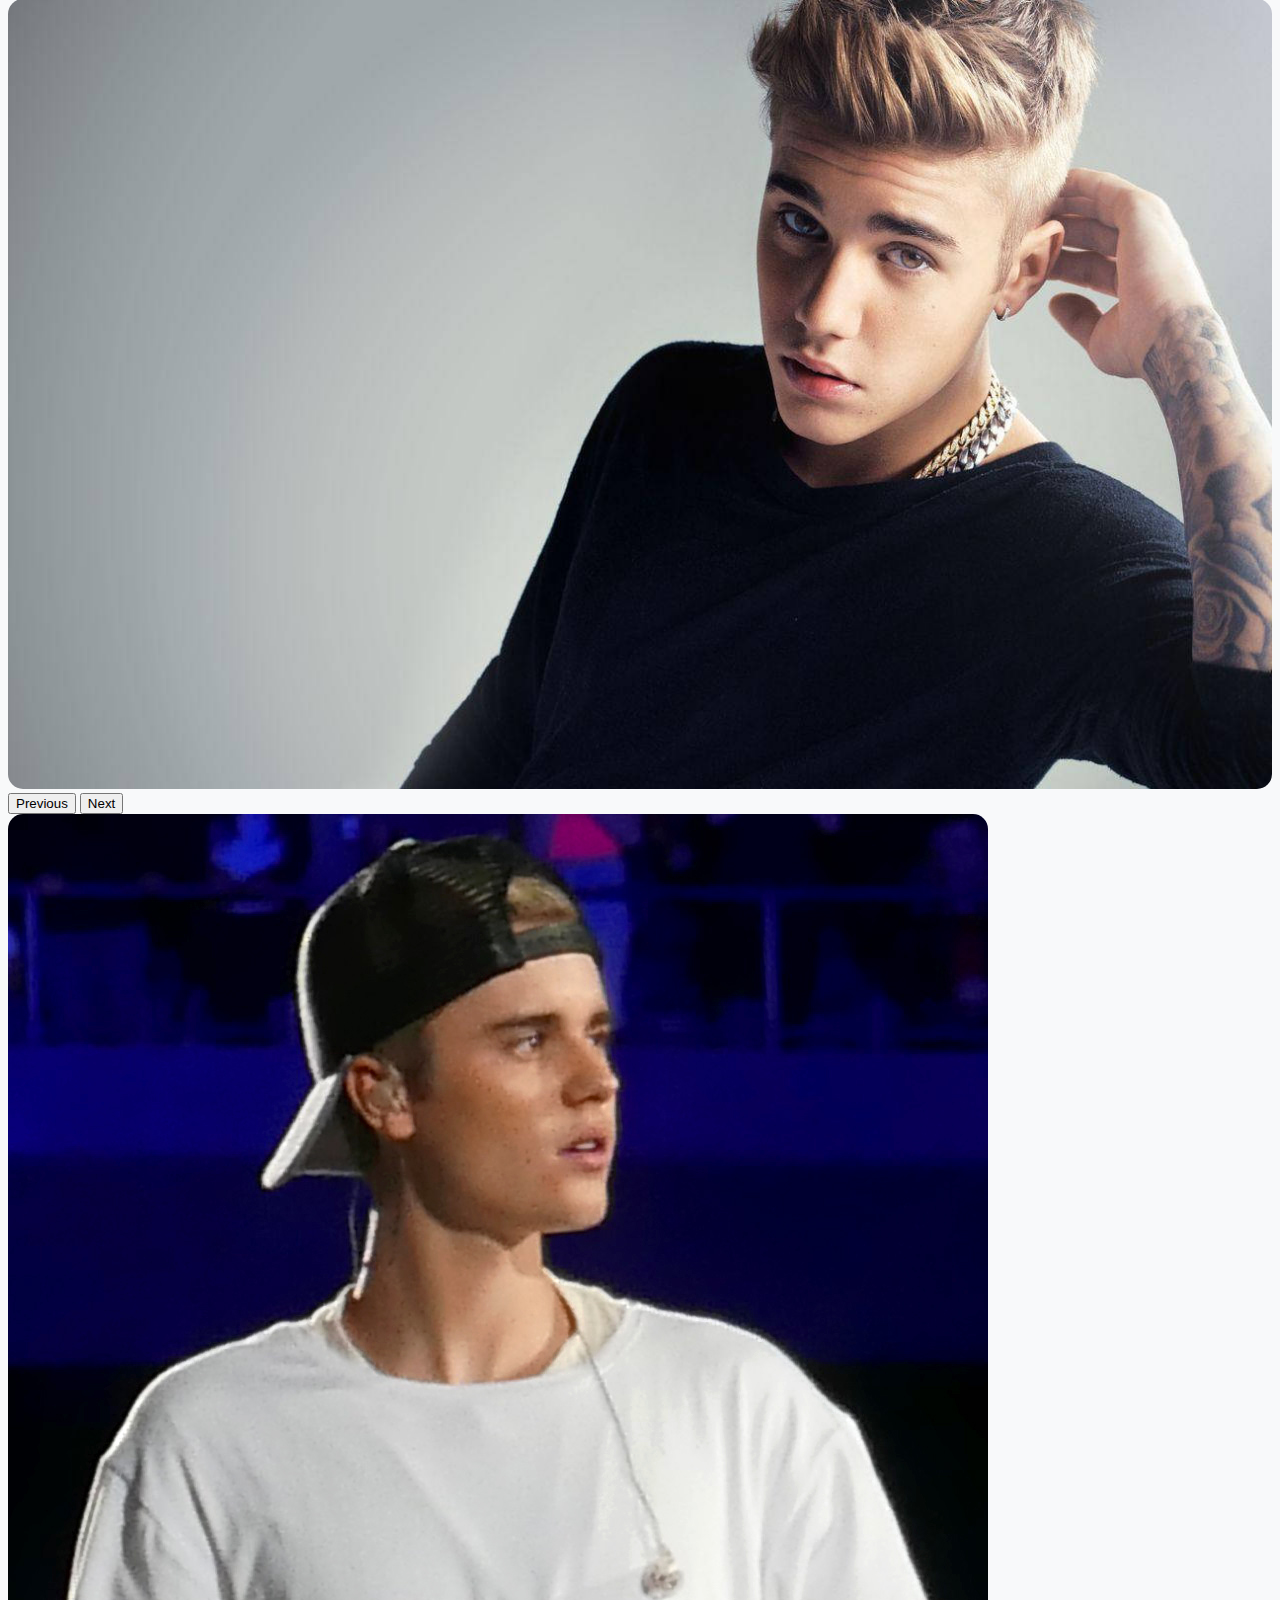
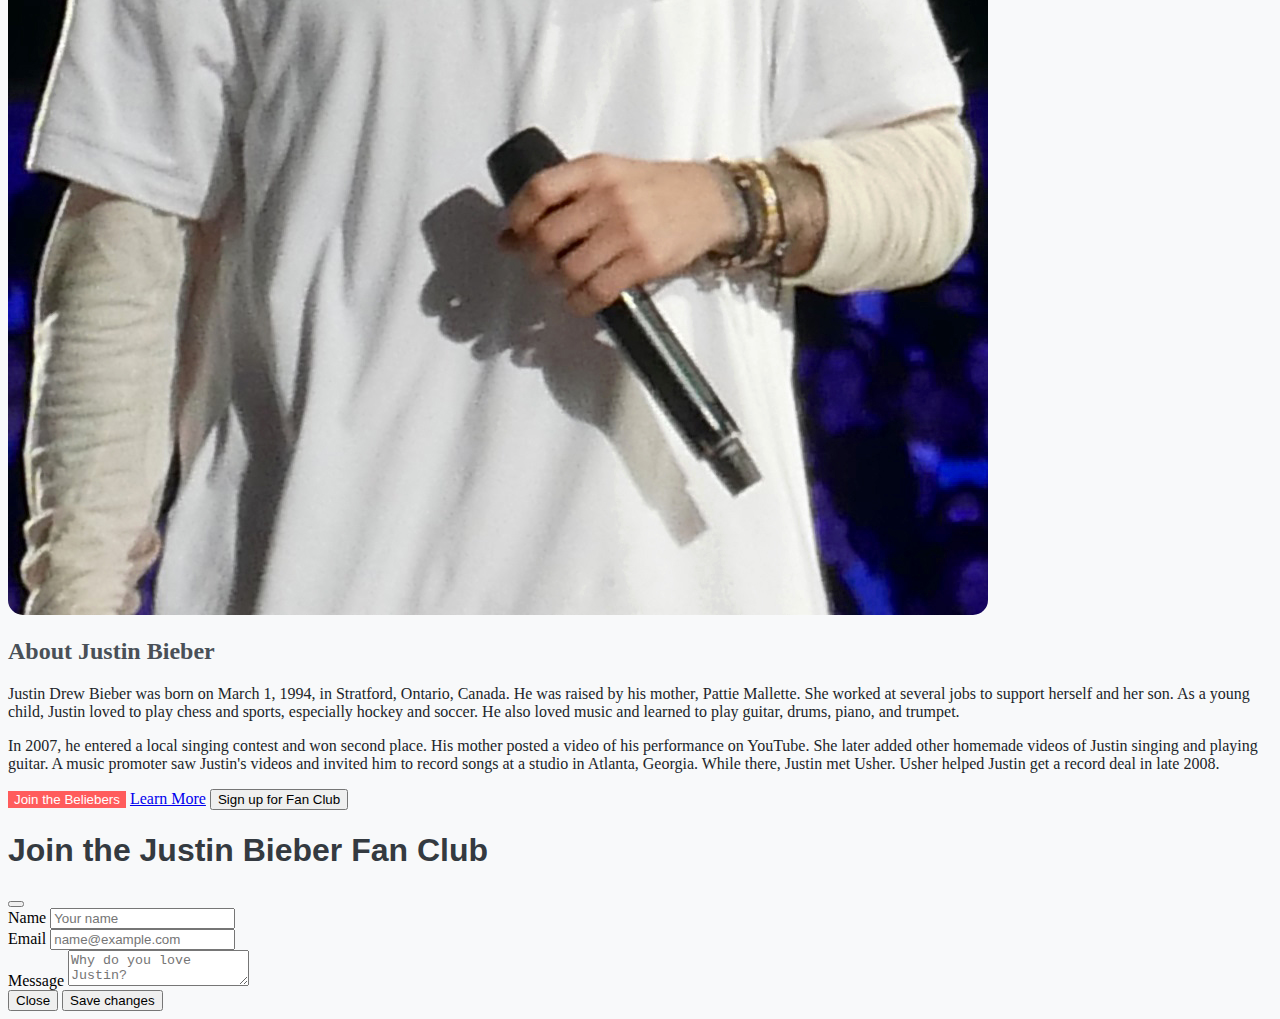
<file: Week3/Challenge3/justin.html>
<!DOCTYPE html>
<html lang="en">

<head>
    <meta charset="UTF-8">
    <meta name="viewport" content="width=device-width, initial-scale=1.0">
    <title>Challenge 3 - Justin</title>

    <!-- Bootstrap CSS -->
    <link href="https://cdn.jsdelivr.net/npm/bootstrap@5.3.7/dist/css/bootstrap.min.css" rel="stylesheet"
        integrity="sha384-LN+7fdVzj6u52u30Kp6M/trliBMCMKTyK833zpbD+pXdCLuTusPj697FH4R/5mcr" crossorigin="anonymous">

    <!-- External CSS -->
    <link rel="stylesheet" href="styles.css">

</head>

<body>

    <div class="container">

        <!-- Navbar -->
        <nav class="navbar navbar-expand-lg navbar-dark bg-dark">
            <div class="container-fluid">
                <a class="navbar-brand" href="#">Bieber Fever</a>
                <button class="navbar-toggler" type="button" data-bs-toggle="collapse" data-bs-target="#navbarNav"
                    aria-controls="navbarNav" aria-expanded="false" aria-label="Toggle navigation">
                    <span class="navbar-toggler-icon"></span>
                </button>
                <div class="collapse navbar-collapse" id="navbarNav">
                    <ul class="navbar-nav ms-auto">
                        <li class="nav-item">
                            <a class="nav-link active" aria-current="page" href="#">Home</a>
                        </li>
                        <li class="nav-item">
                            <a class="nav-link" href="#">About</a>
                        </li>
                        <li class="nav-item">
                            <a class="nav-link" href="#">Gallery</a>
                        </li>
                    </ul>
                </div>
            </div>
        </nav>

        <div class="row">
            <!-- Header Section -->
            <div class="col-12 text-center my-4">
                <h1>Justin Bieber Fan Page</h1>
                <p class="lead">A simple fan page dedicated to the Beliebers!</p>
            </div>
        </div>

        <!-- Task 1
             - Gallery Carousel Placeholder
             - Add your carousel here 
             - Slideshow image files are:
                justin1.jpg
                justin2.jpg
                justin3.jpg
        -->

        <div class="row">
            <div id="carouselExample" class="carousel slide">
                <div class="carousel-inner">
                    <div class="carousel-item active">
                        <img src="justin1.jpg" class="d-block w-100" alt="...">
                    </div>
                    <div class="carousel-item">
                        <img src="justin2.jpg" class="d-block w-100" alt="...">
                    </div>
                    <div class="carousel-item">
                        <img src="justin3.jpg" class="d-block w-100" alt="...">
                    </div>
                </div>
                <button class="carousel-control-prev" type="button" data-bs-target="#carouselExample"
                    data-bs-slide="prev">
                    <span class="carousel-control-prev-icon" aria-hidden="true"></span>
                    <span class="visually-hidden">Previous</span>
                </button>
                <button class="carousel-control-next" type="button" data-bs-target="#carouselExample"
                    data-bs-slide="next">
                    <span class="carousel-control-next-icon" aria-hidden="true"></span>
                    <span class="visually-hidden">Next</span>
                </button>
            </div>
        </div>


        <div class="row mt-5">

            <div class="child col-md-6 text-center">
                <img src="justin_concert.jpg" class="img-fluid rounded" alt="Justin Bieber">
            </div>

            <div class="child col-md-6 my-2">

                <h2>About Justin Bieber</h2>

                <p>Justin Drew Bieber was born on March 1, 1994, in Stratford, Ontario, Canada. He was raised by his
                    mother, Pattie Mallette. She worked at several jobs to support herself and her son. As a young
                    child, Justin loved to play chess and sports, especially hockey and soccer. He also loved music and
                    learned to play guitar, drums, piano, and trumpet.</p>

                <p>In 2007, he entered a local singing contest and won second place. His mother posted a video of his
                    performance on YouTube. She later added other homemade videos of Justin singing and playing guitar.
                    A music promoter saw Justin's videos and invited him to record songs at a studio in Atlanta,
                    Georgia. While there, Justin met Usher. Usher helped Justin get a record deal in late 2008.</p>
            </div>

        </div>


        <!-- Buttons and Alerts -->
        <div class="row">
            <button class="btn btn-custom mb-3 mt-3" onclick="alert('You are now a Belieber!')">Join the
                Beliebers</button>
            <a href="https://www.justinbiebermusic.com" class="btn btn-primary" target="_blank">Learn More</a>

            <!-- Task 2
             - Modal Button
             - Add a button here to trigger the modal -->

            <!-- Button trigger modal -->
            <button type="button" class="btn btn-success mb-3 mt-3" data-bs-toggle="modal"
                data-bs-target="#exampleModal">
                Sign up for Fan Club
            </button>

            <!-- Modal -->
            <div class="modal fade" id="exampleModal" tabindex="-1" aria-labelledby="exampleModalLabel"
                aria-hidden="true">
                <div class="modal-dialog">
                    <div class="modal-content">
                        <div class="modal-header">
                            <h1 class="modal-title fs-5" id="exampleModalLabel">Join the Justin Bieber Fan Club</h1>
                            <button type="button" class="btn-close" data-bs-dismiss="modal" aria-label="Close"></button>
                        </div>
                        <div class="modal-body">
                            <form>
                                <div class="mb-3">
                                    <label for="yourName" class="form-label">Name</label>
                                    <input type="text" class="form-control" id="yourName" placeholder="Your name">
                                </div>

                                <div class="mb-3">
                                    <label for="exampleInputEmail1" class="form-label">Email</label>
                                    <input type="email" class="form-control" id="exampleInputEmail1"
                                        aria-describedby="emailHelp" placeholder="name@example.com">
                                </div>
                                <div class="mb-3">
                                    <label for="yourMessage" class="form-label">Message</label>
                                    <textarea class="form-control" id="yourMessage"
                                        placeholder="Why do you love Justin?"></textarea>
                                </div>


                            </form>
                        </div>
                        <div class="modal-footer">
                            <button type="button" class="btn btn-secondary" data-bs-dismiss="modal">Close</button>
                            <button type="button" class="btn btn-primary">Save changes</button>
                        </div>
                    </div>
                </div>
            </div>

        </div>




    </div>


    <!-- Bootstrap JavaScript -->
    <script src="https://cdn.jsdelivr.net/npm/bootstrap@5.3.7/dist/js/bootstrap.bundle.min.js"
        integrity="sha384-ndDqU0Gzau9qJ1lfW4pNLlhNTkCfHzAVBReH9diLvGRem5+R9g2FzA8ZGN954O5Q"
        crossorigin="anonymous"></script>

</body>

</html>
</file>
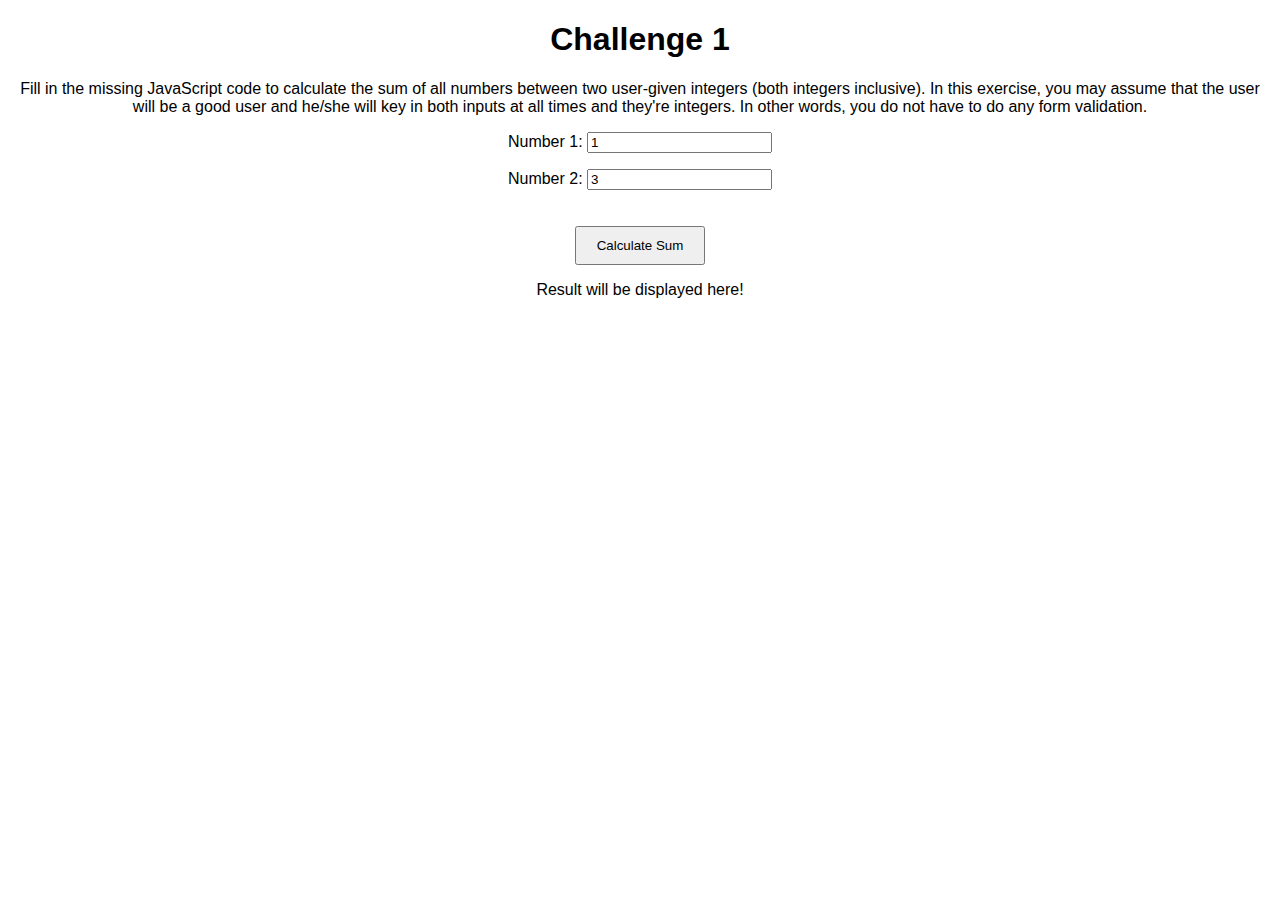
<file: Week4/Challenge1/home.html>
<!DOCTYPE html>
<html lang="en">
<head>
    <meta charset="UTF-8">
    <meta name="viewport" content="width=device-width, initial-scale=1.0">
    <title>Challenge 1</title>
    <link rel="stylesheet" href="styles.css">
</head>
<body>

    <h1>Challenge 1</h1>

    <p>Fill in the missing JavaScript code to calculate the sum of all numbers between two user-given integers (both integers inclusive).
        In this exercise, you may assume that the user will be a good user and he/she will key in both inputs at all times and they're integers. In other words, you do not have to do any form validation.
    </p>

    <p>Number 1: <input type="text" id="number1" value="1"></p>
    <p>Number 2: <input type="text" id="number2" value="3"></p>

    <button id="calculate-btn" onclick="calculate()">Calculate Sum</button>

    <p id="result">
        Result will be displayed here!
    </p>

    <script src="script.js"></script>
    
</body>
</html>
</file>
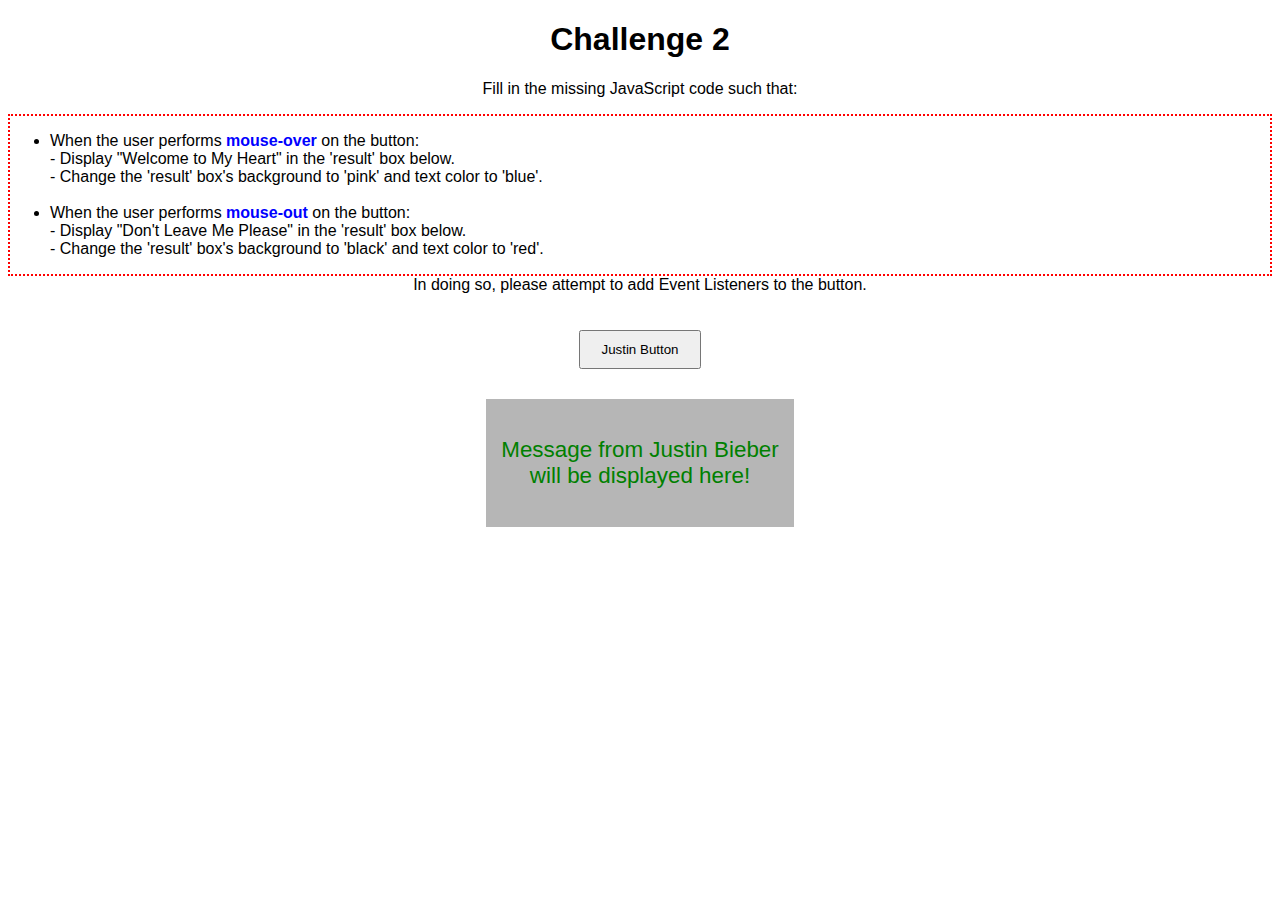
<file: Week4/Challenge2/home.html>
<!DOCTYPE html>
<html lang="en">
<head>
    <meta charset="UTF-8">
    <meta name="viewport" content="width=device-width, initial-scale=1.0">
    <title>Challenge 2</title>
    <link rel="stylesheet" href="styles.css">
</head>
<body>

    <!-- DO NOT MODIFY ANY PART OF THIS HTML FILE (USE THIS AS IS) -->

    <h1>Challenge 2</h1>

    <p>
        Fill in the missing JavaScript code such that:
        <div id="inner-box">
            <ul>
                <li>
                    When the user performs <span class="bold-blue-text">mouse-over</span> on the button:<br>
                    - Display "Welcome to My Heart" in the 'result' box below.<br>
                    - Change the 'result' box's background to 'pink' and text color to 'blue'.
                </li>
                <br>
                <li>
                    When the user performs <span class="bold-blue-text">mouse-out</span> on the button:<br>
                    - Display "Don't Leave Me Please" in the 'result' box below.<br>
                    - Change the 'result' box's background to 'black' and text color to 'red'.
                </li>
            </ul>
        </div>
        In doing so, please attempt to add Event Listeners to the button.<br>
    </p>
    
    <button id="justin-btn">Justin Button</button>

    <div id="result">
        Message from Justin Bieber will be displayed here!
    </div>

    <script src="script.js"></script>
    
</body>
</html>
</file>
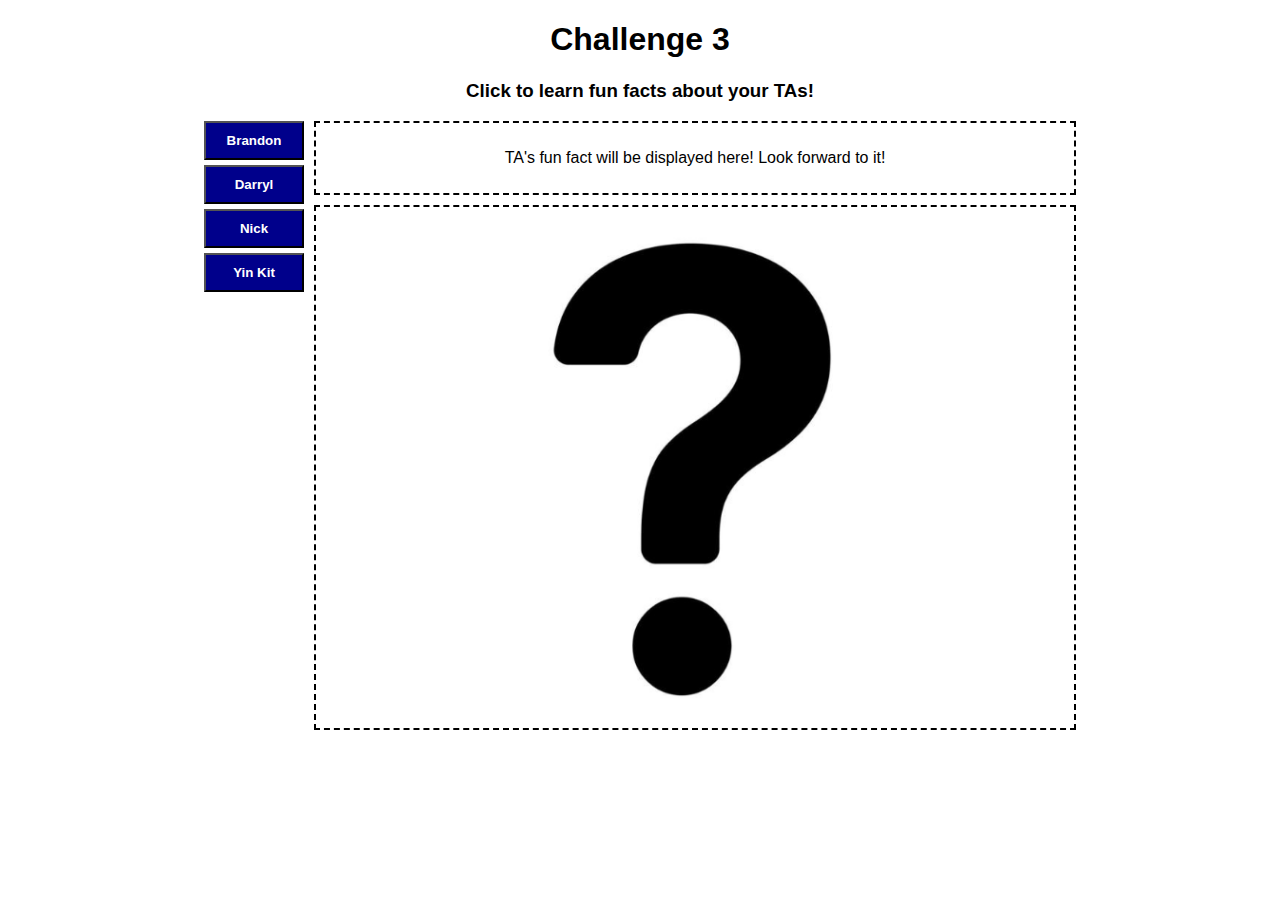
<file: Week4/Challenge3/home.html>
<!DOCTYPE html>
<html lang="en">
<head>
    <meta charset="UTF-8">
    <meta name="viewport" content="width=device-width, initial-scale=1.0">
    <title>Challenge 3</title>
    <link rel="stylesheet" href="styles.css">
</head>
<body>

    <!-- DO NOT MODIFY ANY PART OF THIS HTML FILE (USE THIS AS IS) -->

    <h1>Challenge 3</h1>
    <h3>Click to learn fun facts about your TAs!</h3>

    <div id="outer-box">

        <div id="left-child">
            <button onclick="show(this)" id="brandon">Brandon</button><br>
            <button onclick="show(this)" id="darryl">Darryl</button><br>
            <button onclick="show(this)" id="nick">Nick</button><br>
            <button onclick="show(this)" id="yinkit">Yin Kit</button>
        </div>

        <div id="right-child">

            <div class="info-box" id="fact-box">
                <p id="ta-fun-fact">
                    TA's fun fact will be displayed here! Look forward to it!
                </p>
            </div>

            <div class="info-box" id="photo-box">
                <img id="ta-photo" src="photos/default.jpg">
            </div>

        </div>

    </div>

    <script src="script.js"></script>
    
</body>
</html>
</file>
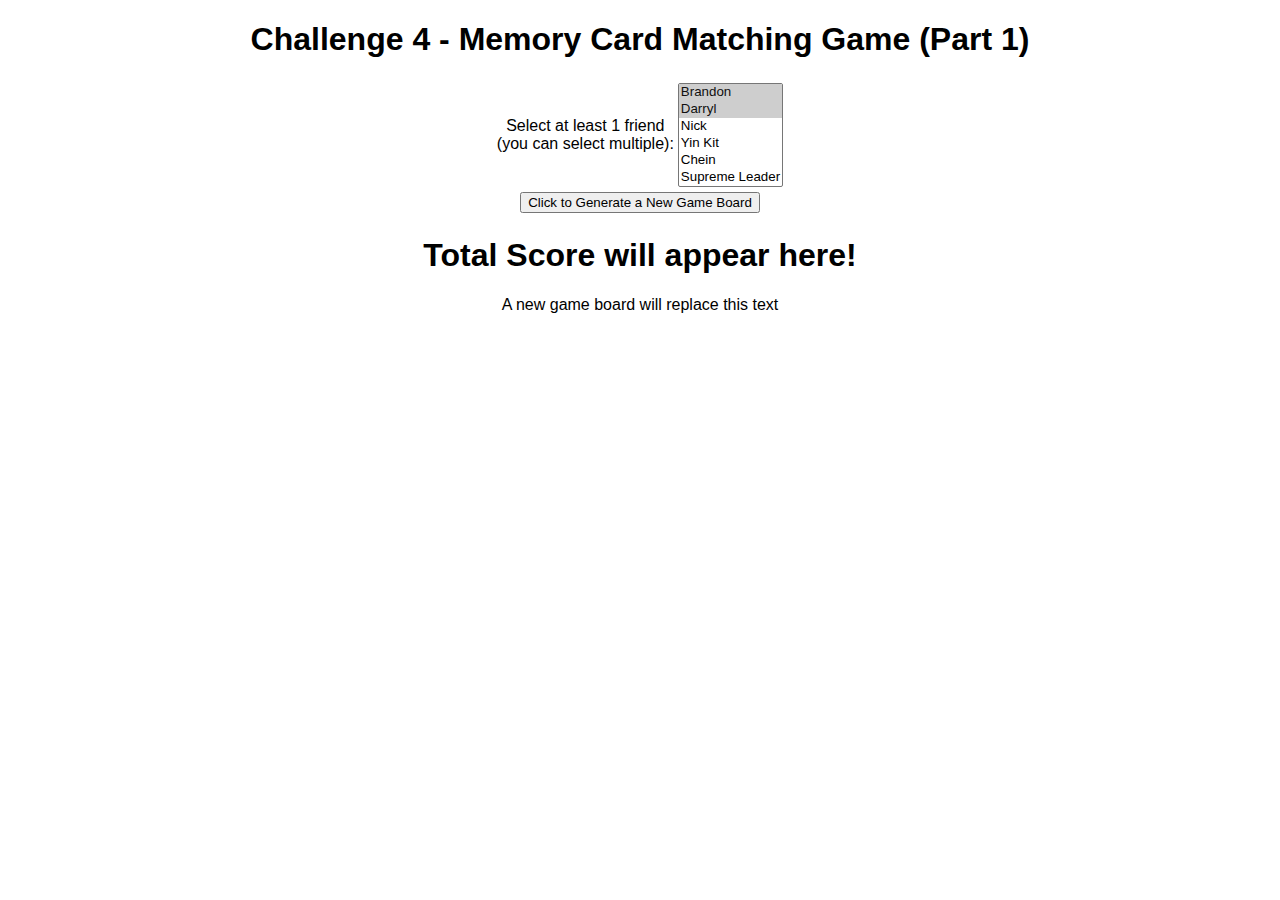
<file: Week4/Challenge4/home.html>
<!DOCTYPE html>
<html lang="en">
<head>
    <meta charset="UTF-8">
    <meta name="viewport" content="width=device-width, initial-scale=1.0">
    <title>Challenge 4</title>
    <link rel="stylesheet" href="styles.css">
</head>
<body>
    
    <!-- DO NOT MODIFY ANY PART OF THIS HTML FILE (USE THIS AS IS) -->
    
    <h1>Challenge 4 - Memory Card Matching Game (Part 1)</h1>

    <table id="select-table">
        <tr>
            <td>
                Select at least 1 friend<br>
                (you can select multiple):
            </td>
            <td>
                <!-- Two options are pre-selected so that during testing, 
                       you don't have to keep selecting option(s) again -->
                <select id="friends" size="6" multiple>
                    <option selected value="brandon">Brandon</option>
                    <option selected value="darryl">Darryl</option>
                    <option value="nick">Nick</option>
                    <option value="yinkit">Yin Kit</option>
                    <option value="chein">Chein</option>
                    <option value="supreme">Supreme Leader</option>
                </select>
            </td>
        </tr>



        <tr>
            <td colspan="2">
                <button onclick="generate_board()">
                    Click to Generate a New Game Board
                </button>
            </td>
        </tr>
    </table>

    <h1 id="score">Total Score will appear here!</h1>

    <div id="game-board">
        A new game board will replace this text
    </div>


    <script src="script.js"></script>
    
</body>
</html>
</file>
<file: Challenge1/styles.css>
/* styles.css - Challenge #1 (Skeleton) */
* {
    font-family: 'Gill Sans', 'Gill Sans MT', Calibri, 'Trebuchet MS', sans-serif;
    background-color: lightsalmon;
    color: darkslateblue;
    margin: 0px;
}

.container {
    display: flex;
    flex-direction: column;
    align-content: center;
    justify-content: center;
    align-content: center;
}

p {
    padding-top: 5px;
}

header,
.mascot-placeholder,
.site-footer {
    text-align: center;
}

#mascot-image {
    width: 40%;
    height: auto;
    margin: 10px;
    border-radius: 20px;
    border: 2px solid black;
}

.actions {
    text-align: center;
}

button {
    color: white;
    font-size: 20px;
    font-weight:bold;
    border-radius: 10px;
    border: none;
    margin: 5px;
    padding: 5px;
}

.buy-tickets {
    background-color: greenyellow;
    box-shadow: 0px 0px 5px 5px lightgreen;
}

.buy-tickets:hover {
    transform: translate(5px, 5px);
    color:darkgreen;
}

.make-donation {
    background-color: blue;
    box-shadow: 0px -1px 5px 4px lightpink;
}

.make-donation:hover{
    background-color: darkblue;
    transform: translate(5px, 5px);
}

.about {
    margin-left: 25px;
    padding: 10px;
}

.site-footer {
    margin-top: 40px;
}

.site-footer>p {
    color: lightslategrey;
}
</file>
<file: Challenge2/styles.css>
/* styles.css - Challenge #2 (Skeleton: Rides Gallery) */


/* 0) Base page */
* {
    font-family: Cambria, Cochin, Georgia, Times, 'Times New Roman', serif;
    background-color: seashell;
}


/* 1) Container */
.container {
    max-width: 800px;
    margin: 0px auto;
    padding: 24px;
    
}

/* 2) Section heading */
section>h2 {
    text-align: center;
    font-size: 1.6rem;

}


/* 3) Cards wrapper (center all cards horizontally) */
.cards {
    display: flex;
    flex-wrap: wrap;
    justify-content: space-between;

    /* default is stretch so the box stretches to fit the containers but if we set to flex-start it goes towards the top */
    align-items: flex-start;


}

/* 4) Card (size, spacing, border, rounded corners) */
.card {

    display: flex;
    flex-direction: column;

    width: 240px;
    height: auto;
    border: 3px solid lightslategrey;
    border-radius: 30px;

    margin: 20px 0px;
    background-color: whitesmoke;

    /* This hides all the content that overflows the border of the box */
    overflow: hidden;

}

/* 5) Card text (h3 title, paragraph blurb) */
.card > h3 {
    font-weight: 900;
    background-color: transparent;
    margin: 10px 10px;
}
.blurb {
    color: lightslategrey;
    background-color: transparent;
    margin:0 10px 30px 10px;
    line-height: 1.4em;
}




/* 6) Card image (fit within card, centered) */
img {

    width: auto;
    height: 180px;


}

@keyframes wiggle {
    0% {transform: rotate(3deg);}
    20% {transform: rotate(-3deg);}
    40% {transform: rotate(-3deg);}
    60% {transform: rotate(3deg);}
    80% {transform: rotate(3deg);}
    100%{transform: rotate(-3deg);}
}
/* 7) Hover state: change border to green, then make it wigglew */
.card:hover {
    border-color: red;
    animation: wiggle 0.3s;

}

/* 8) Footer */
.site-footer {
    border-top:0.5px solid lightslategray;
    text-align: center;
    color:lightslategray
}
</file>
<file: Challenge3/styles.css>
/* styles.css - Challenge #3 (Skeleton: Park Map - Positioning) */


/* 0) Base page (font, background, text color, remove default margins) */
* {
   margin: 0;
   font-family:Cambria, Cochin, Georgia, Times, 'Times New Roman', serif;
   padding:0;
   background-color: rgb(240, 246, 255);
}

/* 1) Container (center, max-width, padding) */
.container {
   max-width: 900px;
   margin:auto;
   padding: 24px 20px;
}

/* 2) Map section heading (spacing, readability) */
.map-section {
   margin: 16px 0px;
   font-size:1.2rem;

}


/* 3) Map wrapper
   - Make this the positioning context for absolute children (hint: relative).
   - Ensure it doesn't overflow horizontally.
*/

.map-wrapper {
   position:relative;
   overflow:hidden;
}


/* 4) Map image
   - Keep it responsive inside the container (full width of wrapper, auto height).
*/
.park-map {
   width:100%;
   height:auto;
   border-radius: 30px;
}

/* 5) Markers
   - Style as small circular buttons (size, color, border-radius).
   - Absolutely position them using top/left percentages so they sit over the map.
   - Center each marker over its coordinates (hint: translate).
   - Ensure markers appear ABOVE the map (z-index).
*/
.marker {
   position: absolute;
   height: 15px;
   width: 15px;
   border-radius: 50%;
   border: 2px solid white;
   box-shadow: 0px 0px 5px 3px grey;

   z-index: 1;
  
   background-color: rgb(230, 92, 115);   
   transform: translate(-50%, -50%); /* center over coordinates */

}

#marker-atlantis {
   top:28%;
   left: 20%;
}

#marker-gyro {
   top: 18%;
   left: 77%;
}

#marker-carousel{
   top:56%;
   left: 31%;
}

#marker-river {
   top: 59%;
   left:66%;
}



/* 6) Tooltips
- Hidden by default; visible on hover of the marker.
- Small label box above the marker (position absolute relative to marker).
- Add a subtle background, border, and rounded corners.
- Raise above map and marker with z-index.
*/

/* We can do hover on a parent element and apply the styling to the child element. In this case, it will make the child tooltip reappear on the page*/
.marker:hover .tooltip{
   display:block;
}

.marker .tooltip{
   display: none;
   position:absolute;


   background: black;
   color:white;
   padding:5px 11px;
   text-align: center;
   border:  1px solid lightslategrey;
   border-radius: 12px;

   /* default text-wrap is wrap. It goes to the next line since the span width is the button's and there is no space. This makes sure the span does not wrap itself and take the full space*/
   text-wrap: nowrap;

   bottom: 150%;
   left: 50%;
   transform: translateX(-50%);
}


/* 7) Legend box
   - Position absolute INSIDE the map wrapper, bottom-right corner.
   - Add background, padding, small rounded corners.
   - Keep text legible and compact.
*/

.legend{
   position: absolute;
   bottom:20px;
   right:20px;
   padding:10px 1.6em;
   background-color: white;
   border-radius: 14px;

   /* This sets the the dot to be within the width of the ul*/
   list-style-position: inside;
   
}

.legend > h3, li{
   background-color: white ;
}

.dot{
   height: 20px;
   width:20px;

   
}

ul li::marker {
   margin:0
}

ul li {
   line-height: 1.2em;
}

aside ul li:nth-child(1)::marker {
   color: blue;
   font-size: 30px;
}

aside ul li:nth-child(2)::marker {
   color:rgb(230, 92, 115);
   font-size: 30px;
}




/* 8) Fixed Back to Top button
   - Position fixed at bottom-right of viewport.
   - Visible at all times.
   - Style as a small pill button.
   - Keep above everything with z-index.
*/

.back-to-top {
   position: fixed;
   bottom: 15px;
   right:15px;
   padding:0.5em 1.1em;
   color:white;
   background-color: darkblue;
   border-radius: 22px;
   text-decoration-line: none;
   z-index:3;
}


/* 9) Footer (muted, centered) */
.site-footer {
   color:lightslategray;
   text-align: center;
   border-top: 1px lightslategray solid;
   margin-top:10px; 
}


/* 10) Getting Here & Around section styling  */

.transport-columns {
   display:flex;
   justify-content: space-between;

}

.transport-columns > div {
   width: 42%;
   border:1px black solid;
   padding: 1.1em;
   border-radius: 20px;
   margin-top:10px;
   background-color: white;
   
}

.transport-columns > div >  h3,p {
   margin-bottom:1.2em;
   background-color: transparent;
}

.transport-discounts li {
   list-style-position: inside;
   background-color: white;   
}
</file>
<file: Week3/Challenge1/styles.css>
body {
    background-color: #f8f9fa;
}

h1 {
    font-family: 'Arial', sans-serif;
    color: #343a40;
}

.lead {
    color: #6c757d;
}
</file>
<file: Week3/Challenge2/styles.css>
body {
    background-color: #f8f9fa;
}

h1 {
    font-family: 'Arial', sans-serif;
    color: #343a40;
}

.lead {
    color: #6c757d;
}

h2 {
    color: #495057;
}

p {
    color: #212529;
}

img {
    max-width: 100%;
    height: auto;
    border-radius: 15px;
}

/* Custom Button Styles */
.btn-custom {
    background-color: #ff5c5c;
    color: white;
    border: none;
}

.btn-custom:hover {
    background-color: #ff3333;
}

/* Navbar Styles */
.navbar-dark .navbar-brand {
    color: #ff5c5c;
}
</file>
<file: Week3/Challenge3/styles.css>
body {
    background-color: #f8f9fa;
}

h1 {
    font-family: 'Arial', sans-serif;
    color: #343a40;
}

.lead {
    color: #6c757d;
}

h2 {
    color: #495057;
}

p {
    color: #212529;
}

img {
    max-width: 100%;
    height: auto;
    border-radius: 15px;
}

/* Custom Button Styles */
.btn-custom {
    background-color: #ff5c5c;
    color: white;
    border: none;
}

.btn-custom:hover {
    background-color: #ff3333;
}

/* Navbar Styles */
.navbar-dark .navbar-brand {
    color: #ff5c5c;
}
</file>
<file: Week4/Challenge1/styles.css>
body {
    font-family: Arial, sans-serif;
    text-align: center;
}

button {
    padding: 10px 20px;
    margin-top: 20px;
}
</file>
<file: Week4/Challenge2/styles.css>
body {
    font-family: Arial, sans-serif;
    text-align: center;
}

button {
    padding: 10px 20px;
    margin-top: 20px;
}

#inner-box {
    border: 2px dotted red;
    text-align: left;
}

.bold-blue-text {
    color: blue;
    font-weight: bold;
}

#result {
    width: 300px;
    height: 120px;
    margin: auto;
    margin-top: 30px;
    padding: 4px;
    display: flex;
    align-items: center;
    justify-content: center;
    font-size: 1.4em;

    background-color: rgb(182, 182, 182);
    color: green;
}
</file>
<file: Week4/Challenge3/styles.css>
body {
    font-family: Arial, sans-serif;
    text-align: center;
}
button {
    padding: 10px 10px;
    margin-bottom: 5px;
    width: 100px;
    font-weight: bold;
    background-color: darkblue;
    color: white;
}

img {
    width: 95%;
}

#outer-box {
    display: flex;
    justify-content: center;
}

#left-child {
    margin-right: 10px;
}

.info-box {
    display: flex;
    align-items: center;
    justify-content: center;
    padding: 10px;
    border: 2px dashed black;
}

#photo-box {
    margin-top: 10px;
}
</file>
<file: Week4/Challenge4/styles.css>
body {
    font-family: Arial, sans-serif;
    text-align: center;
}

#select-table {
    margin: auto;
}

img {
    width: 100px; /* You can change this to fit your screen */
    cursor: pointer;
}

.row {
    display: flex;
    justify-content: center;
    /* border: 3px solid blue; */
    margin-bottom: 5px;
}

.column {
    display: flex;
    /* border: 1px solid red; */
    margin: 5px;
}
</file>
